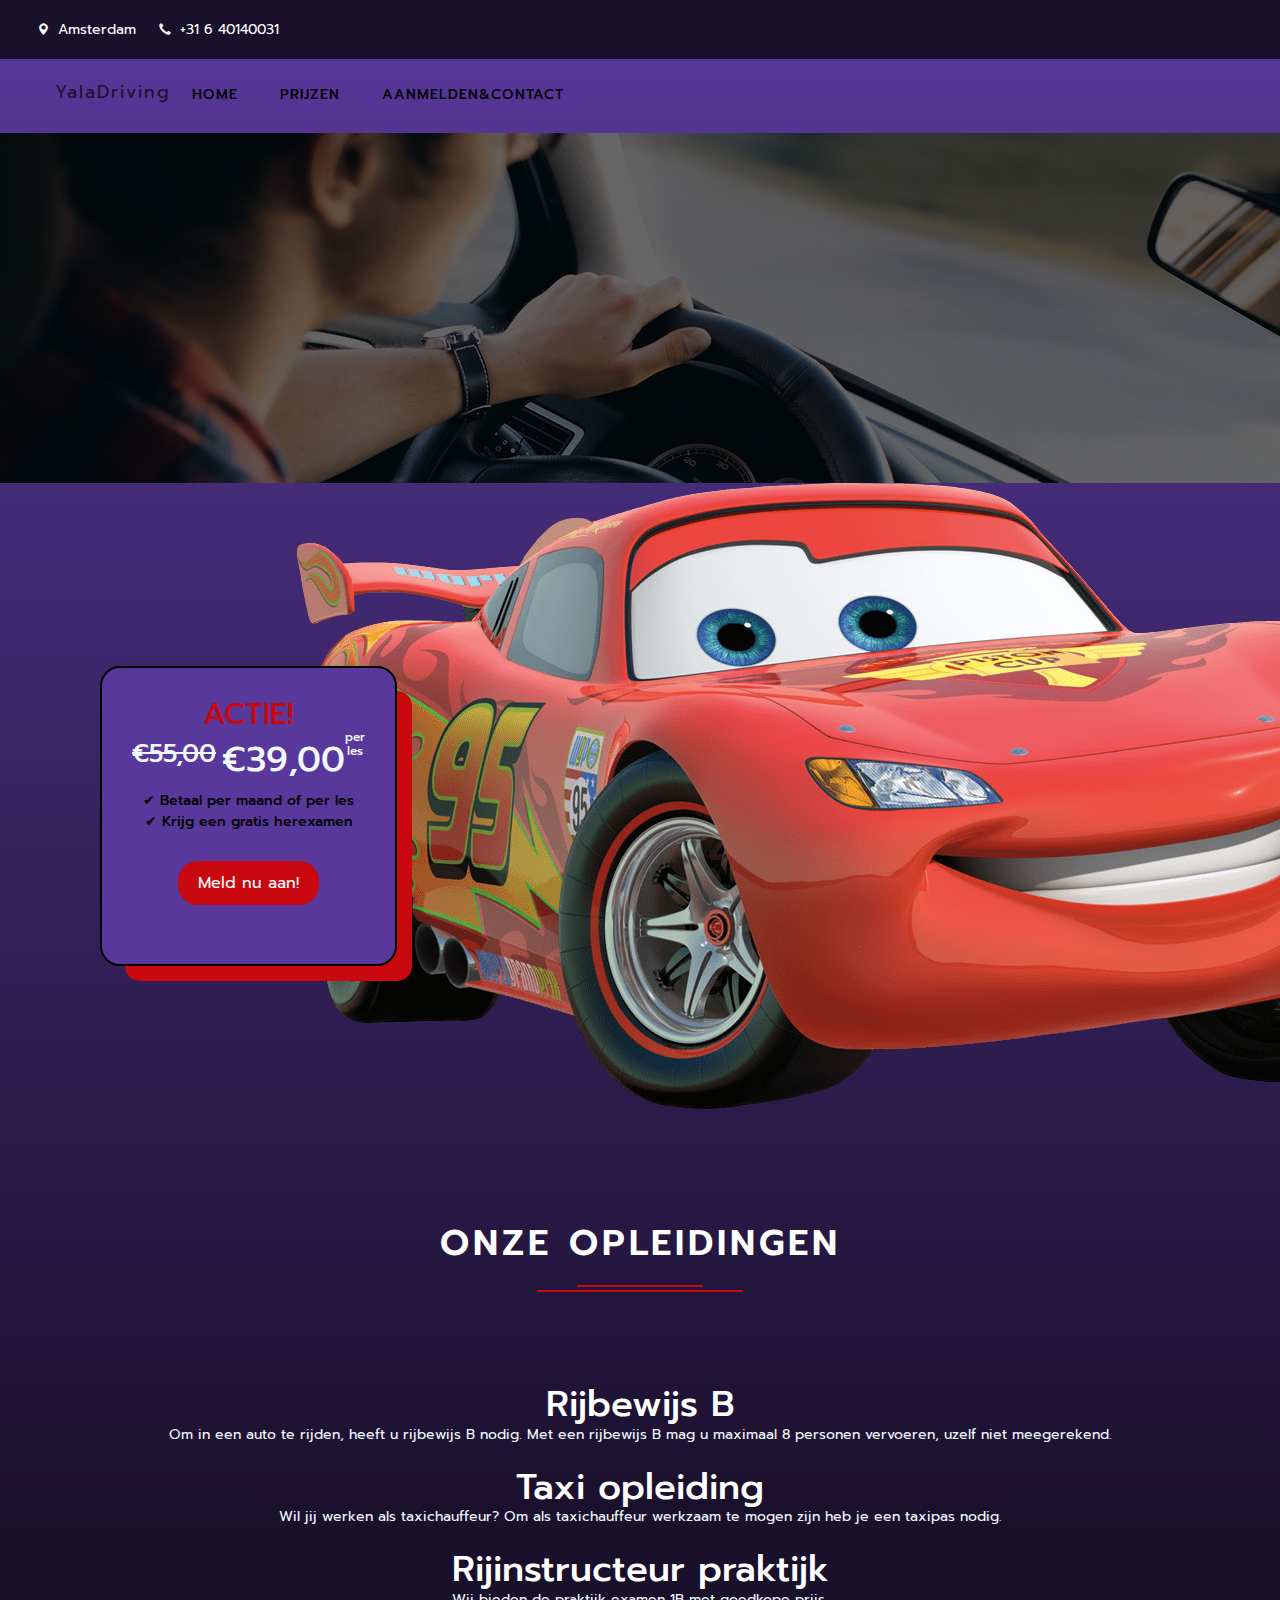
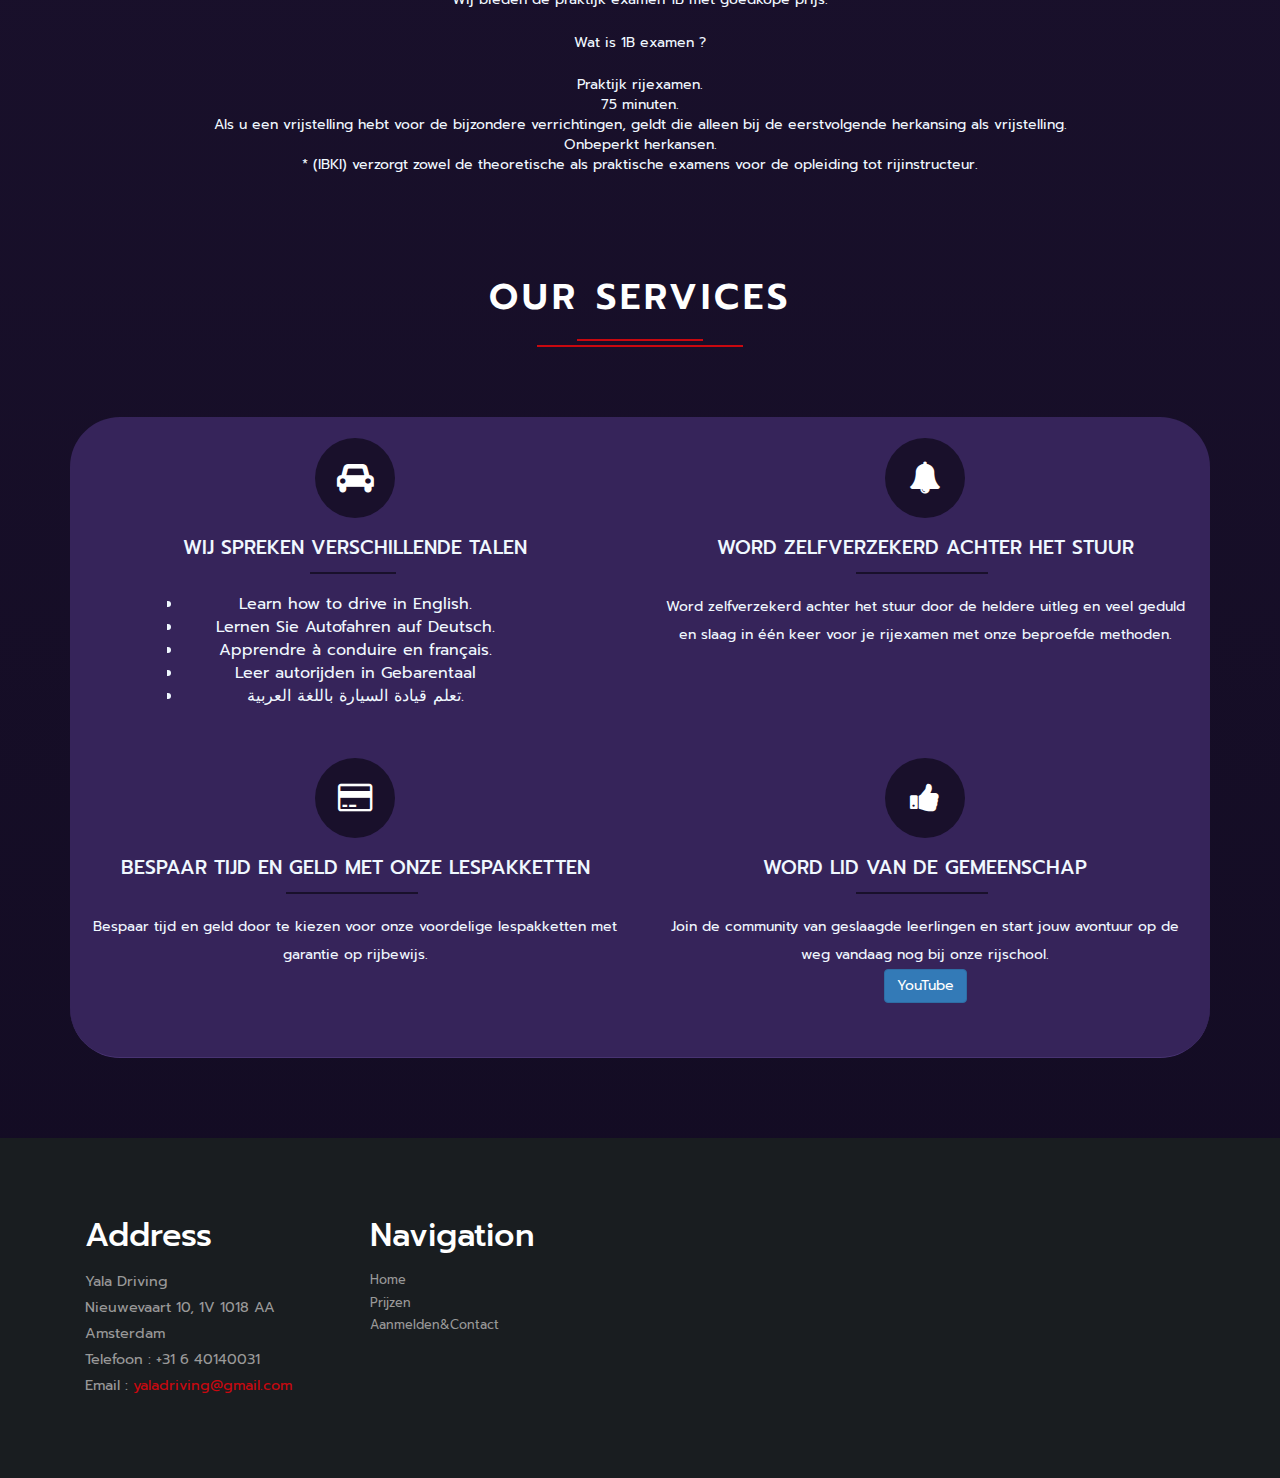
<file: index.html>
<!DOCTYPE html>
<html lang="en">
<head>
<title>Yala driving</title>
<!-- custom-theme -->
<meta name="viewport" content="width=device-width, initial-scale=1">
<meta http-equiv="Content-Type" content="text/html; charset=utf-8" /> 
<script type="application/x-javascript"> addEventListener("load", function() { setTimeout(hideURLbar, 0); }, false);
		function hideURLbar(){ window.scrollTo(0,1); } </script>
<!-- //custom-theme -->
<link href="css/bootstrap.css" rel="stylesheet" type="text/css" media="all" />
<link href="css/style.css" rel="stylesheet" type="text/css" media="all" />
<!-- js -->
<script type="text/javascript" src="js/jquery-2.1.4.min.js"></script>
<script src="js/main.js"></script>
<!-- //js -->
<!-- font-awesome-icons -->
<link href="css/font-awesome.css" rel="stylesheet"> 
<link rel="stylesheet" href="css/flexslider.css" type="text/css" media="screen" property="" />
<!-- //font-awesome-icons -->
<link href="//fonts.googleapis.com/css?family=Prompt:100,100i,200,200i,300,300i,400,400i,500,500i,600,600i,700,700i,800,800i,900,900i&amp;subset=latin-ext,thai,vietnamese" rel="stylesheet">



</head>
<body>
<!-- banner -->
	<div class="header">
		<div class="header_left">
			<ul>
				<li><span class="glyphicon glyphicon-map-marker" aria-hidden="true"></span>Amsterdam</li>
				<li><span class="glyphicon glyphicon-earphone" aria-hidden="true"></span>+31 6 40140031</li>
			</ul>
		</div>
			<div class="clearfix"></div>
		
	</div>
	<nav class="navbar navigation navbar-default ">
		<div class="container">
		  <div class="navbar-header">
			<button type="button" class="navbar-toggle collapsed" data-toggle="collapse" data-target="#navbar-collapse">
			  <span class="sr-only">Toggle navigation</span>
			  <span class="icon-bar"></span>
			  <span class="icon-bar"></span>
			  <span class="icon-bar"></span>
			</button>
			<a class="navbar-brand navbar-brand-centered" href="index.html">YalaDriving</a>
		  </div>
	  
		  <div class="collapse navbar-collapse" id="navbar-collapse" style="padding-right: 0;">
			<ul class="nav navbar-nav" style="margin-top: 10px;">
			  <li><a href="index.html" >Home</a></li>
			  <li><a href="lessons.html" >Prijzen</a></li>
			  <li><a href="mail.html" >Aanmelden&Contact</a></li>
			</ul>
		  </div>
		</div>
	  </nav>
	  
	<div class="banner"></div>
<!-- //banner -->
<!-- banner-bottom-icons -->
				
	<section class="pricing-section">
		<div class="pricing-card">
		<h2 class="card-title" style="color: #c9080f;">ACTIE!</h2>
		<div class="card-price">
			<h3 class="price-old" style="color: aliceblue;">€55,00</h3>
			&nbsp;
			<h3 style="color: aliceblue;" class="price-current">€39,00</h3>
			<h6 class="per-les" style="color: aliceblue;">per les</h6>
		</div>
		<ul class="card-benefits">
			<li>✔ Betaal per maand of per les</li>
			<li>✔ Krijg een gratis herexamen</li>
		</ul>
		<a class="card-button" href="mail.html">Meld nu aan!</a>
		</div>

		<img src="./images/car.png" alt="" class="img-responsive">
	</section>
<!-- 
		<div class="container-fluid">
			<div class="row">
			<div class="col-xs-4">
				<img src="./images/banner1.jpeg" class="img-responsive img-equal-size home-img" alt="">
			</div> 
			<div class="col-xs-4">
				<img src="./images/banner2.jpeg" class="img-responsive img-equal-size home-img" alt="">
			</div>
			<div class="col-xs-4">
				<img src="./images/banner3.jpeg" class="img-responsive img-equal-size home-img" alt="">
			</div>
			</div>
		</div> -->
		<br>
		<br>
		<br>
		<br>
		<br>
		<div class="container">
			<div class="w3l-heading">
				<h2 class="w3ls_head">Onze Opleidingen</h2>
			</div>
			<br><div class="row">
				<div class="col-md-12">
					<h1 class="text-center">Rijbewijs B</h1>
					<p class="text-center" style="color: aliceblue;">Om in een auto te rijden, heeft u rijbewijs B nodig. Met een rijbewijs B mag u maximaal 8 personen vervoeren, uzelf niet meegerekend.
					</p>
				</div>
			</div>
		</div><br>
		<div class="row">
			<div class="col-md-12">
				<h1 class="text-center">Taxi opleiding</h1>
				<p class="text-center" style="color: aliceblue;">Wil jij werken als taxichauffeur?
					Om als taxichauffeur werkzaam te mogen zijn heb je een taxipas nodig.
				</p>
			</div>
		</div><br>
		<div class="row">
			<div class="col-md-12">
				<h1 class="text-center">Rijinstructeur praktijk</h1>
				<p class="text-center" style="color: aliceblue;">Wij bieden de praktijk examen 1B met goedkope prijs.
				</p>
				<br>
				<p class="text-center" style="color: aliceblue;">Wat is 1B examen ?</p><br>
				<ul class="text-center" style="color: aliceblue;">
					<li>Praktijk rijexamen.</li>
					<li>75 minuten.</li>
					<li>Als u een vrijstelling hebt voor de bijzondere verrichtingen, geldt die alleen bij de eerstvolgende herkansing als vrijstelling.</li>
					<li>Onbeperkt herkansen.</li>
				</ul>
				<p class="text-center" style="color: aliceblue;">*	(IBKI) verzorgt zowel de theoretische als praktische examens voor de opleiding tot rijinstructeur.</p><br>
	
			</div>
		</div>

	<div class="banner-bottom-icons">
		<div class="container">
			<div class="w3l-heading">
				<h2 class="w3ls_head">Our Services </h2>
			</div>
		<div class="col-md-8 w3_banner_bottom_icons_right services">
			<div class="col-xs-6 w3_banner_bottom_icons1">
				<div class="w3_banner_bottom_icons1_effect">
					<i class="fa-car"></i>
					<h3 style="color: aliceblue;">Wij spreken verschillende talen</h3>
						<li style="color: aliceblue;">Learn how to drive in English.</li>
						<li style="color: aliceblue;">Lernen Sie Autofahren auf Deutsch.</li>
						<li style="color: aliceblue;">Apprendre à conduire en français.</li>
						<li style="color: aliceblue;">Leer autorijden in Gebarentaal</li>
						<li style="color: aliceblue;">تعلم قيادة السيارة باللغة العربية.</li>
					</div>
			</div>
			<div class="col-xs-6 w3_banner_bottom_icons1">
				<div class="w3_banner_bottom_icons1_effect">
					<i class="fa-bell"></i>
					<h3 style="color: aliceblue;">Word zelfverzekerd achter het stuur</h3>
					<p style="color: aliceblue;">Word zelfverzekerd achter het stuur door de heldere uitleg en veel geduld en slaag in één keer voor je rijexamen met onze beproefde methoden.</p>
				</div>
			</div>
			<div class="col-xs-6 w3_banner_bottom_icons1">
				<div class="w3_banner_bottom_icons1_effect">
					<i class="fa-credit-card"></i>
					<h3 style="color: aliceblue;">Bespaar tijd en geld met onze lespakketten</h3>
					<p style="color: aliceblue;">Bespaar tijd en geld door te kiezen voor onze voordelige lespakketten met garantie op rijbewijs.</p>
				</div>
			</div>
			<div class="col-xs-6 w3_banner_bottom_icons1">
				<div class="w3_banner_bottom_icons1_effect">
					<i class="fa-thumbs-up"></i>
					<h3 style="color: aliceblue;">Word lid van de gemeenschap</h3>
					<p style="color: aliceblue;">Join de community van geslaagde leerlingen en start jouw avontuur op de weg vandaag nog bij onze rijschool.</p>
					<a class="btn btn-primary" href="https://www.youtube.com/@yaladriving">YouTube</a>
				</div>
			</div>
			<div class="clearfix"> </div>
		</div>
		<div class="clearfix"> </div>
		</div>
	</div>
<!-- //banner-bottom-icons -->

	<!-- footer -->
	<div class="w3-agile-footer">
		<div class="container">
			<div class="footer-grids">
				<div class="col-md-3 footer-grid">
					<div class="footer-grid-heading">
						<h4>Address</h4>
					</div>
					<div class="footer-grid-info">
						<p>Yala Driving
							<span>Nieuwevaart 10, 1V
							1018 AA
							Amsterdam</span>
						</p>
						<p class="phone">Telefoon : +31 6 40140031
							<span>Email : <a href="mailto:yaladriving@gmail.com">yaladriving@gmail.com</a></span>
						</p>
					</div>
				</div>
				<div class="col-md-3 footer-grid">
					<div class="footer-grid-heading">
						<h4>Navigation</h4>
					</div>
					<div class="footer-grid-info">
						<ul>
							<li><a href="index.html">Home</a></li>
							<li><a href="lessons.html">Prijzen</a></li>
							<li><a href="mail.html">Aanmelden&Contact</a></li>
						</ul>
					</div>
				</div>
		</div>
	</div>
	<!-- //footer -->

<!-- start-smooth-scrolling -->
<script type="text/javascript" src="js/move-top.js"></script>
<script type="text/javascript" src="js/easing.js"></script>
<script type="text/javascript">
	jQuery(document).ready(function($) {
		$(".scroll").click(function(event){		
			event.preventDefault();
			$('html,body').animate({scrollTop:$(this.hash).offset().top},1000);
		});
	});
</script>
<!-- start-smooth-scrolling -->
<!-- for bootstrap working -->
	<script src="js/bootstrap.js"></script>
<!-- //for bootstrap working -->
<!-- here stars scrolling icon -->
	<script type="text/javascript">
		$(document).ready(function() {
								
			$().UItoTop({ easingType: 'easeOutQuart' });
								
			});
	</script>
<!-- //here ends scrolling icon -->
</body>
</html>
</file>
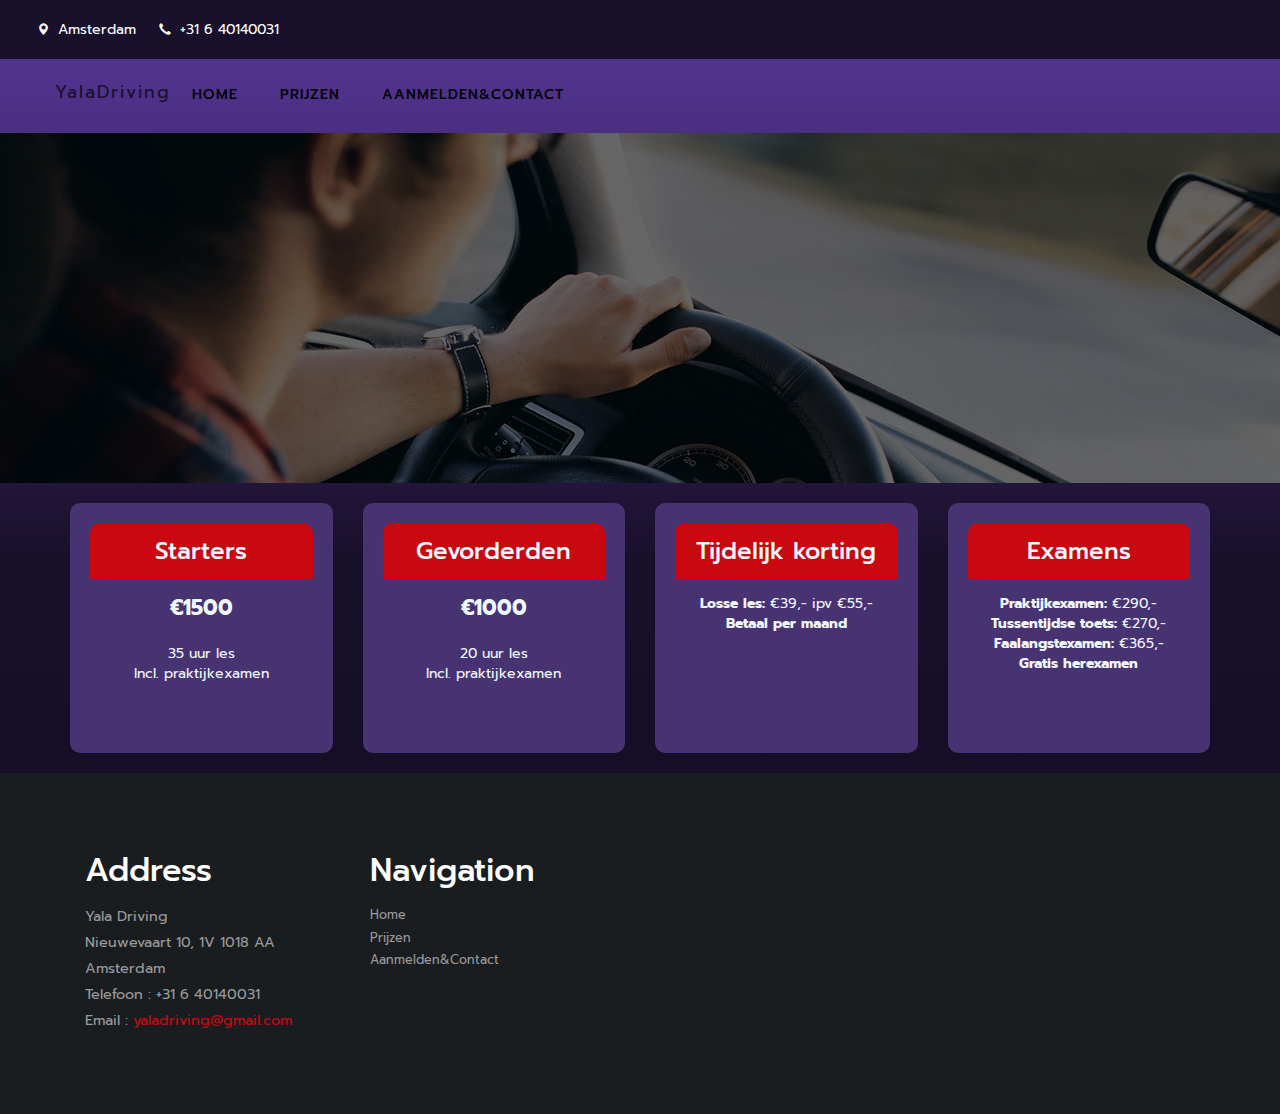
<file: lessons.html>
<!DOCTYPE html>
<html lang="en">
<head>
<title>Yala driving</title>
<!-- custom-theme -->
<meta name="viewport" content="width=device-width, initial-scale=1">
<meta http-equiv="Content-Type" content="text/html; charset=utf-8" /> 
<script type="application/x-javascript"> addEventListener("load", function() { setTimeout(hideURLbar, 0); }, false);
		function hideURLbar(){ window.scrollTo(0,1); } </script>
<!-- //custom-theme -->
<link href="css/bootstrap.css" rel="stylesheet" type="text/css" media="all" />
<link href="css/style.css" rel="stylesheet" type="text/css" media="all" />
<!-- js -->
<script type="text/javascript" src="js/jquery-2.1.4.min.js"></script>
<script src="js/main.js"></script>
<!-- //js -->
<!-- font-awesome-icons -->
<link href="css/font-awesome.css" rel="stylesheet"> 
<link rel="stylesheet" href="css/flexslider.css" type="text/css" media="screen" property="" />
<!-- //font-awesome-icons -->
<link href="//fonts.googleapis.com/css?family=Prompt:100,100i,200,200i,300,300i,400,400i,500,500i,600,600i,700,700i,800,800i,900,900i&amp;subset=latin-ext,thai,vietnamese" rel="stylesheet">



</head>
<body>
<!-- banner -->
	<div class="header">
		<div class="header_left">
			<ul>
				<li><span class="glyphicon glyphicon-map-marker" aria-hidden="true"></span>Amsterdam</li>
				<li><span class="glyphicon glyphicon-earphone" aria-hidden="true"></span>+31 6 40140031</li>
			</ul>
		</div>
			<div class="clearfix"></div>
		
	</div>
	<nav class="navbar navigation navbar-default ">
		<div class="container">
		  <div class="navbar-header">
			<button type="button" class="navbar-toggle collapsed" data-toggle="collapse" data-target="#navbar-collapse">
			  <span class="sr-only">Toggle navigation</span>
			  <span class="icon-bar"></span>
			  <span class="icon-bar"></span>
			  <span class="icon-bar"></span>
			</button>
			<a class="navbar-brand navbar-brand-centered" href="index.html">YalaDriving</a>
		  </div>
	  
		  <div class="collapse navbar-collapse" id="navbar-collapse" style="padding-right: 0;">
			<ul class="nav navbar-nav" style="margin-top: 10px;">
			  <li><a href="index.html" >Home</a></li>
			  <li><a href="lessons.html" >Prijzen</a></li>
			  <li><a href="mail.html" >Aanmelden&Contact</a></li>
			</ul>
		  </div>
		</div>
	  </nav>
	  
	<div class="banner"></div>
<!-- //banner -->	
<!-- services -->
<div class="container">
	<div class="row prijzen">
	  <div class="col-md-3">
		<div class="panel panel-default text-center" style="border-radius: 10px; padding: 20px; height: 250px;  background-color: #483372; border: black;">
		  <div class="panel-heading" style="background-color: #c9080f; color: #483372; border-radius: 10px 10px 0 0; padding: 15px; border: black;" >
			<h3 style="color: aliceblue;">Starters</h3>
		  </div>
		  <div class="panel-body" style="padding: 15px;">
			<p class="lead" style="color: aliceblue;"><strong>€1500</strong></p>
			<p style="color: aliceblue;">35 uur les</p>
			<p style="color: aliceblue;">Incl. praktijkexamen</p>
		  </div>
		</div>
	  </div>
	  <div class="col-md-3">
		<div class="panel panel-default text-center" style="border-radius: 10px; padding: 20px; height: 250px;  background-color: #483372; border: black;">
		  <div class="panel-heading" style="background-color: #c9080f; color: #483372; border-radius: 10px 10px 0 0; padding: 15px; border: black;">
			<h3 style="color: aliceblue;">Gevorderden</h3>
		  </div>
		  <div class="panel-body" style="padding: 15px;">
			<p class="lead" style="color: aliceblue;"><strong>€1000</strong></p>
			<p style="color: aliceblue;">20 uur les</p>
			<p style="color: aliceblue;">Incl. praktijkexamen</p>
		  </div>
		</div>
	  </div>
	  <div class="col-md-3">
		<div class="panel panel-default text-center" style="border-radius: 10px; padding: 20px; height: 250px; background-color: #483372; border: black;">
		  <div class="panel-heading" style="background-color: #c9080f; color: #483372; border-radius: 10px 10px 0 0; padding: 15px; border: black;">
			<h3 style="color: aliceblue;">Tijdelijk korting</h3>
		  </div>
		  <div class="panel-body" style="padding: 15px;">
			<p style="color: aliceblue;"><strong>Losse les:</strong> €39,- ipv €55,-</p>
			
			<p style="color: aliceblue;"><strong>Betaal per maand</strong></p>
		  </div>
		</div>
	  </div>
	  <div class="col-md-3">
		<div class="panel panel-default text-center" style="border-radius: 10px; padding: 20px; height: 250px;  background-color: #483372; border: black;">
		  <div class="panel-heading" style="background-color: #c9080f; color: #483372; border-radius: 10px 10px 0 0; padding: 15px; border: black;">
			<h3 style="color: aliceblue;">Examens</h3>
		  </div>
		  <div class="panel-body" style="padding: 15px;">
			<ul class="list-unstyled" style="margin-left: 0;">
				<li style="color: aliceblue;"><strong>Praktijkexamen:</strong> €290,-</li>
				<li style="color: aliceblue;"><strong>Tussentijdse toets:</strong> €270,-</li>
				<li style="color: aliceblue;"><strong>Faalangstexamen:</strong> €365,-</li>
			  </ul>
			  <p style="color: aliceblue;"><strong>Gratis herexamen</strong></p>
		  </div>
		</div>
	  </div>
	</div>
  </div>
  
<!-- //services -->	

	<!-- footer -->
	<div class="w3-agile-footer">
		<div class="container">
			<div class="footer-grids">
				<div class="col-md-3 footer-grid">
					<div class="footer-grid-heading">
						<h4>Address</h4>
					</div>
					<div class="footer-grid-info">
						<p>Yala Driving
							<span>Nieuwevaart 10, 1V
							1018 AA
							Amsterdam</span>
						</p>
						<p class="phone">Telefoon : +31 6 40140031
							<span>Email : <a href="mailto:yaladriving@gmail.com">yaladriving@gmail.com</a></span>
						</p>
					</div>
				</div>
				<div class="col-md-3 footer-grid">
					<div class="footer-grid-heading">
						<h4>Navigation</h4>
					</div>
					<div class="footer-grid-info">
						<ul>
							<li><a href="index.html">Home</a></li>
							<li><a href="lessons.html">Prijzen</a></li>
							<li><a href="mail.html">Aanmelden&Contact</a></li>
						</ul>
					</div>
				</div>
		</div>
	</div>
	<!-- //footer -->

<!-- start-smooth-scrolling -->
<script type="text/javascript" src="js/move-top.js"></script>
<script type="text/javascript" src="js/easing.js"></script>
<script type="text/javascript">
	jQuery(document).ready(function($) {
		$(".scroll").click(function(event){		
			event.preventDefault();
			$('html,body').animate({scrollTop:$(this.hash).offset().top},1000);
		});
	});
</script>
<!-- start-smooth-scrolling -->
<!-- for bootstrap working -->
	<script src="js/bootstrap.js"></script>
<!-- //for bootstrap working -->
<!-- here stars scrolling icon -->
	<script type="text/javascript">
		$(document).ready(function() {
								
			$().UItoTop({ easingType: 'easeOutQuart' });
								
			});
	</script>
<!-- //here ends scrolling icon -->
</body>
</html>
</file>
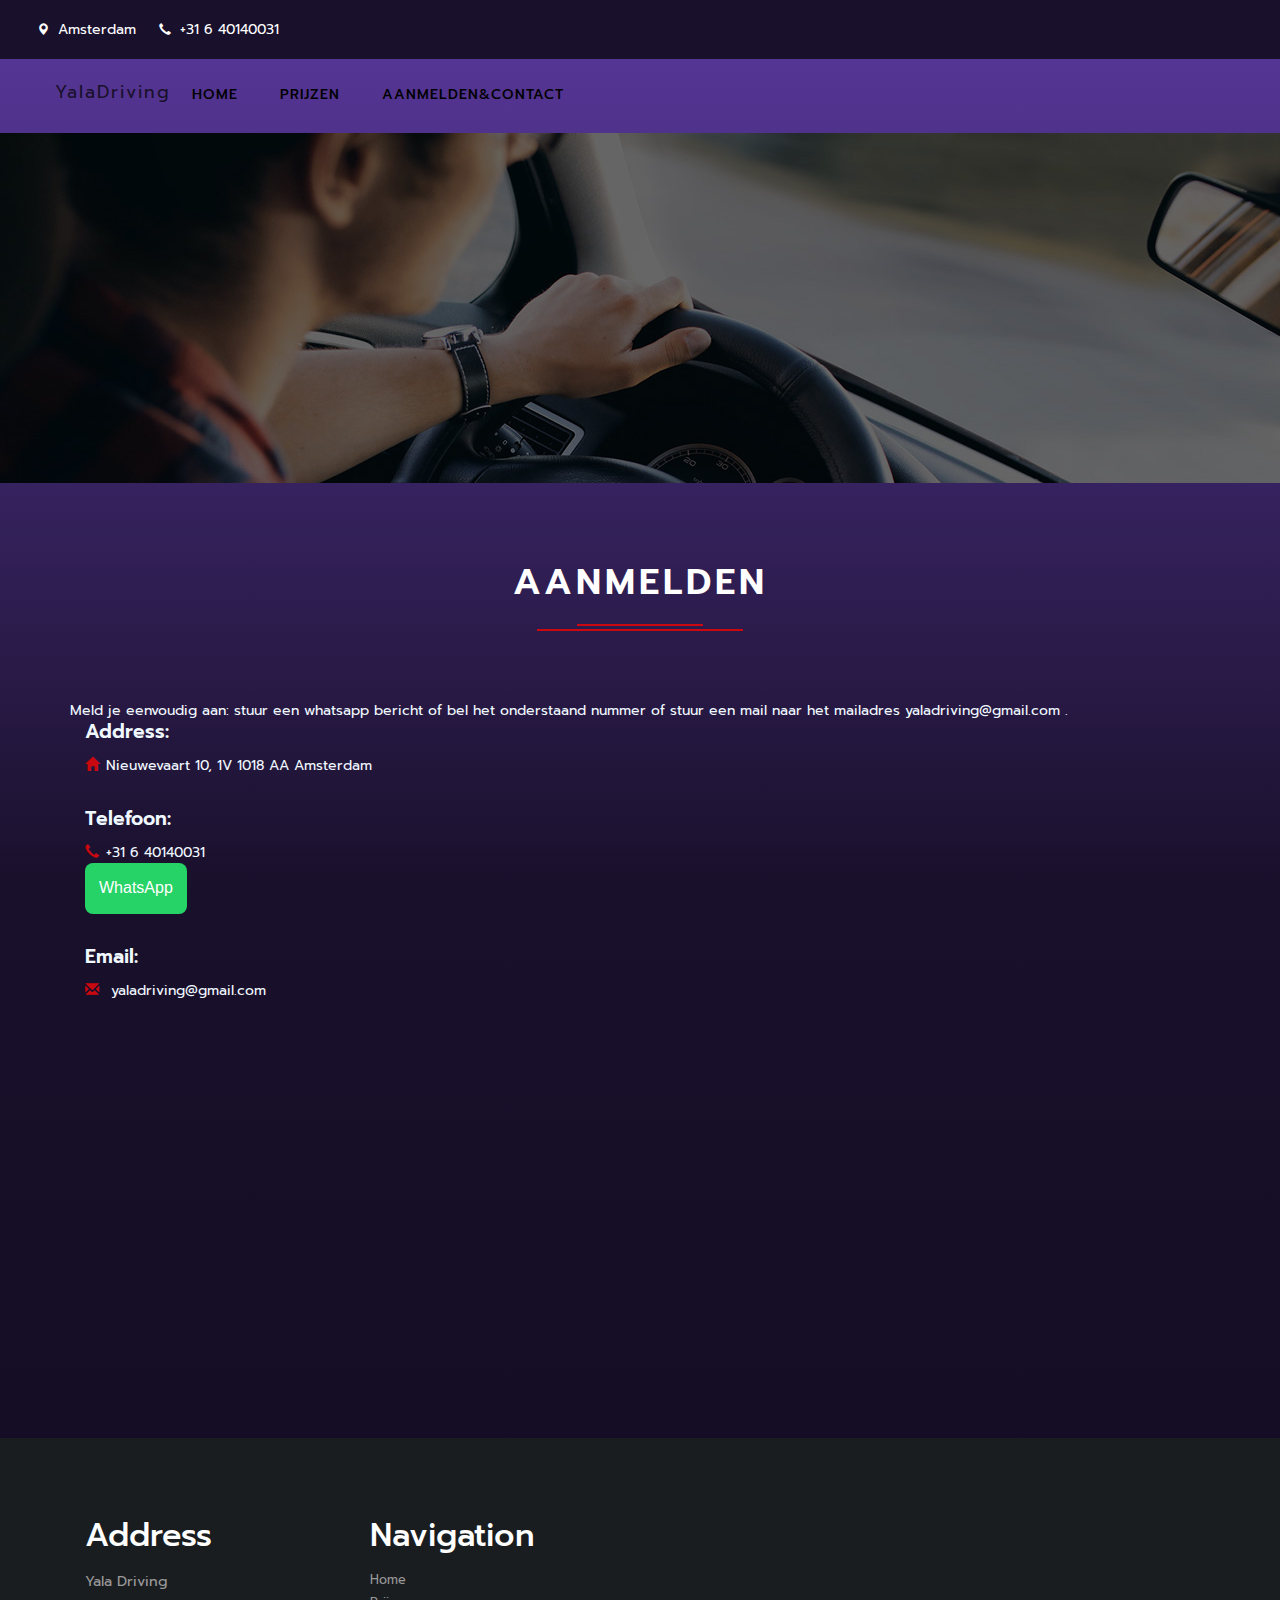
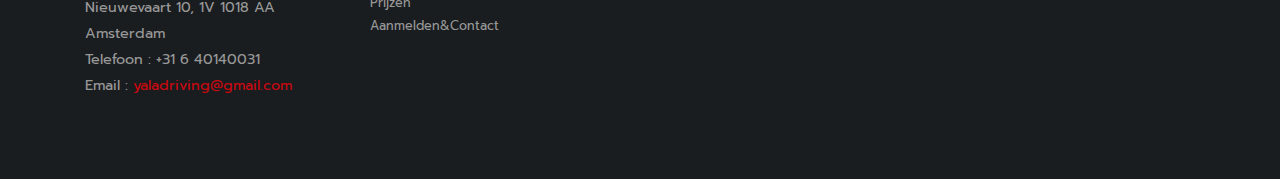
<file: mail.html>
<!DOCTYPE html>
<html lang="en">
<head>
<title>Yala driving</title>
<!-- custom-theme -->
<meta name="viewport" content="width=device-width, initial-scale=1">
<meta http-equiv="Content-Type" content="text/html; charset=utf-8" /> 
<script type="application/x-javascript"> addEventListener("load", function() { setTimeout(hideURLbar, 0); }, false);
		function hideURLbar(){ window.scrollTo(0,1); } </script>
<!-- //custom-theme -->
<link href="css/bootstrap.css" rel="stylesheet" type="text/css" media="all" />
<link href="css/style.css" rel="stylesheet" type="text/css" media="all" />
<!-- js -->
<script type="text/javascript" src="js/jquery-2.1.4.min.js"></script>
<script src="js/main.js"></script>
<!-- //js -->
<!-- font-awesome-icons -->
<link href="css/font-awesome.css" rel="stylesheet"> 
<link rel="stylesheet" href="css/flexslider.css" type="text/css" media="screen" property="" />
<!-- //font-awesome-icons -->
<link href="//fonts.googleapis.com/css?family=Prompt:100,100i,200,200i,300,300i,400,400i,500,500i,600,600i,700,700i,800,800i,900,900i&amp;subset=latin-ext,thai,vietnamese" rel="stylesheet">



</head>
<body>
<!-- banner -->
	<div class="header">
		<div class="header_left">
			<ul>
				<li><span class="glyphicon glyphicon-map-marker" aria-hidden="true"></span>Amsterdam</li>
				<li><span class="glyphicon glyphicon-earphone" aria-hidden="true"></span>+31 6 40140031</li>
			</ul>
		</div>
			<div class="clearfix"></div>
		
	</div>
	<nav class="navbar navigation navbar-default ">
		<div class="container">
		  <div class="navbar-header">
			<button type="button" class="navbar-toggle collapsed" data-toggle="collapse" data-target="#navbar-collapse">
			  <span class="sr-only">Toggle navigation</span>
			  <span class="icon-bar"></span>
			  <span class="icon-bar"></span>
			  <span class="icon-bar"></span>
			</button>
			<a class="navbar-brand navbar-brand-centered" href="index.html">YalaDriving</a>
		  </div>
	  
		  <div class="collapse navbar-collapse" id="navbar-collapse" style="padding-right: 0;">
			<ul class="nav navbar-nav" style="margin-top: 10px;">
			  <li><a href="index.html" >Home</a></li>
			  <li><a href="lessons.html" >Prijzen</a></li>
			  <li><a href="mail.html" >Aanmelden&Contact</a></li>
			</ul>
		  </div>
		</div>
	  </nav>
	  
	<div class="banner"></div>
<!-- //banner -->	
<!-- contact -->		
	<div class="contact"> 
		<div class="container">
			<div class="w3l-heading">
				<h2 class="w3ls_head">Aanmelden</h2>
				<p class="text-muted" style="color: aliceblue;">Meld je eenvoudig aan: stuur een whatsapp bericht of bel het onderstaand nummer of stuur een mail naar het mailadres yaladriving@gmail.com .</p>

			</div>
			<div class="contact-agileinfo">
				<!-- <div class="col-md-7 contact-right"> 
					<form action="POST" data-netlify="true">  
						<input type="text" name="Name" placeholder="Naam" required="" style="background-color: aliceblue; border-top-left-radius: 10px; border-top-right-radius: 10px;">
						<input type="text" name="Email" placeholder="Email" required="" style="background-color: aliceblue; ">
						<input type="text" name="Phone no" placeholder="Telefoonnummer" required=""  style="background-color: aliceblue;  border-bottom-left-radius: 10px; border-bottom-right-radius: 10px;">
						<input type="submit" value="Verzenden" > 
					</form>
				</div> -->
				<div class="col-md-5 contact-left">
					<div class="address">
						<h5 style="color: aliceblue;">Address:</h5>
						<p style="color: aliceblue;"><i class="glyphicon glyphicon-home"></i>Nieuwevaart 10, 1V
							1018 AA
							Amsterdam</p>
					</div>
					<div class="address address-mdl">
						<h5 style="color: aliceblue;">Telefoon:</h5>
						<p style="color: aliceblue;"><i class="glyphicon glyphicon-earphone"></i>+31 6 40140031</p>
						<a href="https://api.whatsapp.com/send?phone=31640140031" style="display: inline-block; padding:14px; border-radius: 8px; background-color: #25D366; color: #fff; text-decoration: none; font-family: sans-serif; font-size: 16px;">WhatsApp</a>
					</div>
					<div class="address">
						<h5 style="color: aliceblue;">Email:</h5>
						<p><i class="glyphicon glyphicon-envelope"></i> <a style="color: aliceblue;" href="mailto:yaladriving@gmail.com">yaladriving@gmail.com</a></p>
					</div>
				</div>
				<div class="clearfix"></div>
			</div>
		</div> 
	</div>
	<div class="agileits-w3layouts-map">
		<iframe src="https://www.google.com/maps/embed/v1/place?key=AIzaSyDNBlRWUBQzxefZutPx1nbtDSxlAVmMPk4&q=amsterdam" allowfullscreen></iframe>
	</div>
	<!-- //contact -->	

	<!-- footer -->
	<div class="w3-agile-footer">
		<div class="container">
			<div class="footer-grids">
				<div class="col-md-3 footer-grid">
					<div class="footer-grid-heading">
						<h4>Address</h4>
					</div>
					<div class="footer-grid-info">
						<p>Yala Driving
							<span>Nieuwevaart 10, 1V
							1018 AA
							Amsterdam</span>
						</p>
						<p class="phone">Telefoon : +31 6 40140031
							<span>Email : <a href="mailto:yaladriving@gmail.com">yaladriving@gmail.com</a></span>
						</p>
					</div>
				</div>
				<div class="col-md-3 footer-grid">
					<div class="footer-grid-heading">
						<h4>Navigation</h4>
					</div>
					<div class="footer-grid-info">
						<ul>
							<li><a href="index.html">Home</a></li>
							<li><a href="lessons.html">Prijzen</a></li>
							<li><a href="mail.html">Aanmelden&Contact</a></li>
						</ul>
					</div>
				</div>
		</div>
	</div>
	<!-- //footer -->

<!-- start-smooth-scrolling -->
<script type="text/javascript" src="js/move-top.js"></script>
<script type="text/javascript" src="js/easing.js"></script>
<script type="text/javascript">
	jQuery(document).ready(function($) {
		$(".scroll").click(function(event){		
			event.preventDefault();
			$('html,body').animate({scrollTop:$(this.hash).offset().top},1000);
		});
	});
</script>
<!-- start-smooth-scrolling -->
<!-- for bootstrap working -->
	<script src="js/bootstrap.js"></script>
<!-- //for bootstrap working -->
<!-- here stars scrolling icon -->
	<script type="text/javascript">
		$(document).ready(function() {
								
			$().UItoTop({ easingType: 'easeOutQuart' });
								
			});
	</script>
<!-- //here ends scrolling icon -->
</body>
</html>
</file>
<file: css/style.css>
/*--
Author: W3layouts
Author URL: http://w3layouts.com
License: Creative Commons Attribution 3.0 Unported
License URL: http://creativecommons.org/licenses/by/3.0/
--*/
body::-webkit-scrollbar{
    display: none;
}
html, body{
    font-size: 100%;
	font-family: 'Prompt', sans-serif;
    background-image: linear-gradient(180deg, #59389c, #19102b, #120b22 );
	margin: 0;
    overflow-x: hidden;
}
p,ul li,ol li{
	margin:0;
	font-size:14px;
}
h1,h2,h3,h4,h5,h6{
    color: white;
	font-family: 'Prompt', sans-serif;
	margin:0;
}
ul,label{
	margin:0;
	padding:0;
}
body a:hover{
	text-decoration:none;
}
input[type="submit"],input[type="reset"],a,.w3_agileits_services1_grid1{
	-webkit-transition: 0.5s ease-in;
    -moz-transition: 0.5s ease-in;
    -ms-transition: 0.5s ease-in;
    -o-transition: 0.5s ease-in;
    transition:0.5s ease-in;
}
/*-- banner --*/
.header {
    background: #19102b;
    padding: 0.5em 2em;
	position:relative;
}
.header_left {
    float: left;
    margin: 10px 0;
}
.header_right{
	float:right;
}
.header_left ul li {
    color: #fff;
    list-style-type: none;
    font-size: 14px;
    display: inline-block;
    padding: 0px 12px 0px 0;
}
.header_left ul li:nth-child(4) {
}
.header_left ul li span {
    top: 1px;
    font-size: 12px;
    margin-right: 4px;
    padding: 4px 5px;
    border-radius: 3px;
	 color: #fff;
}
.header_left ul li a {
    color: #fff;
    text-decoration: none;
}
.header_left ul li a:hover{
	color: #FF9800;
}
/*-- social-icons --*/
.agileinfo-social-grids{
    float: right;
    margin:0em 0 0 0;
}
.agileinfo-social-grids ul{
	padding:0;
	margin:0;
}
.agileinfo-social-grids ul li{
    display: inline-block;
}
.agileinfo-social-grids ul li a {
    color: #333;
    text-align: center;
    font-size: 17px;
}
.agileinfo-social-grids ul li a i.fa.fa-facebook,.agileinfo-social-grids ul li a i.fa.fa-twitter,.agileinfo-social-grids ul li a i.fa.fa-rss{
    color: #19102b;
    transition: 0.5s all;
    -webkit-transition: 0.5s all;
    -moz-transition: 0.5s all;
    -o-transition: 0.5s all;
    -ms-transition: 0.5s all;
}
.agileinfo-social-grids ul li a i.fa.fa-facebook:hover {
    color: #3b5998;
}
.agileinfo-social-grids ul li a i.fa.fa-twitter{
	margin:0 1em;
}
.agileinfo-social-grids ul li a i.fa.fa-twitter:hover{
	color: #55acee;
}
.agileinfo-social-grids ul li a i.fa.fa-rss{
	margin:0 1em 0 0;
}
.agileinfo-social-grids ul li a i.fa.fa-rss:hover{
	color: #f26522;
}
.agileinfo-social-grids ul li:nth-child(2){
	margin:.5em 0;
}
/*-- //social-icons --*/
/*--search--*/
.cd-main-header {
  /* Force Hardware Acceleration in WebKit */
  -webkit-transform: translateZ(0);
  -moz-transform: translateZ(0);
  -ms-transform: translateZ(0);
  -o-transform: translateZ(0);
  transform: translateZ(0);
}
.cd-main-header {
    -webkit-transition: -webkit-transform 0.3s;
    -moz-transition: -moz-transform 0.3s;
    transition: transform 0.3s;
}
.cd-main-content.nav-is-visible, .cd-main-header.nav-is-visible {
	-webkit-transform: translateX(-260px);
	-moz-transform: translateX(-260px);
	-ms-transform: translateX(-260px);
	-o-transform: translateX(-260px);
	transform: translateX(-260px);
}
.nav-on-left .cd-main-content.nav-is-visible, .nav-on-left .cd-main-header.nav-is-visible {
	-webkit-transform: translateX(260px);
	-moz-transform: translateX(260px);
	-ms-transform: translateX(260px);
	-o-transform: translateX(260px);
	transform: translateX(260px);
}
.cd-header-buttons {
    position: absolute;
    display: inline-block;
    top: 0px;
    right: 0%;
}
.cd-header-buttons li {
	display: inline-block;
}
.cd-search-trigger, .cd-nav-trigger {
	position: relative;
	display: block;
	width: 44px;
	height: 44px;
	overflow: hidden;
	white-space: nowrap;
	color: transparent;
	z-index: 3;
}
.cd-search-trigger::before, .cd-search-trigger::after {
	/* search icon */
	content: '';
	position: absolute;
	-webkit-transition: opacity 0.3s;
	-moz-transition: opacity 0.3s;
	transition: opacity 0.3s;
	/* Force Hardware Acceleration in WebKit */
	-webkit-transform: translateZ(0);
	-moz-transform: translateZ(0);
	-ms-transform: translateZ(0);
	-o-transform: translateZ(0);
	transform: translateZ(0);
	-webkit-backface-visibility: hidden;
	backface-visibility: hidden;
}
.cd-search-trigger::before {
	/* lens */
	top: 11px;
	left: 11px;
	width: 18px;
	height: 18px;
	-webkit-border-radius: 50%;
	-moz-border-radius: 50%;
	border-radius: 50%;
	border: 3px solid #fff;
}
.cd-search-trigger::after {
	/* handle */
	height: 3px;
	width: 8px;
	background: #fff;
	bottom: 14px;
	right: 11px;
	-webkit-transform: rotate(45deg);
	-moz-transform: rotate(45deg);
	-ms-transform: rotate(45deg);
	-o-transform: rotate(45deg);
	transform: rotate(45deg);
}
.cd-search-trigger span {
	/* container for the X icon */
	position: absolute;
	height: 100%;
	width: 100%;
	top: 0;
	left: 0;
}
.cd-search-trigger span::before, .cd-search-trigger span::after {
	/* close icon */
	content: '';
	position: absolute;
	display: inline-block;
	height: 3px;
	width: 22px;
	top: 50%;
	margin-top: -2px;
	left: 50%;
	margin-left: -11px;
	background: #fff;
	opacity: 0;
	/* Force Hardware Acceleration in WebKit */
	-webkit-transform: translateZ(0);
	-moz-transform: translateZ(0);
	-ms-transform: translateZ(0);
	-o-transform: translateZ(0);
	transform: translateZ(0);
	-webkit-backface-visibility: hidden;
	backface-visibility: hidden;
	-webkit-transition: opacity 0.3s, -webkit-transform 0.3s;
	-moz-transition: opacity 0.3s, -moz-transform 0.3s;
	transition: opacity 0.3s, transform 0.3s;
}
.cd-search-trigger span::before {
	-webkit-transform: rotate(45deg);
	-moz-transform: rotate(45deg);
	-ms-transform: rotate(45deg);
	-o-transform: rotate(45deg);
	transform: rotate(45deg);
}
.cd-search-trigger span::after {
	-webkit-transform: rotate(-45deg);
	-moz-transform: rotate(-45deg);
	-ms-transform: rotate(-45deg);
	-o-transform: rotate(-45deg);
	transform: rotate(-45deg);
}
.cd-search-trigger.search-is-visible::before, .cd-search-trigger.search-is-visible::after {
	/* hide search icon */
	-moz-opacity: 0;
	opacity: 0;
}
.cd-search-trigger.search-is-visible span::before, .cd-search-trigger.search-is-visible span::after {
	/* show close icon */
	-moz-opacity: 1;
	opacity: 1;
}
.cd-search-trigger.search-is-visible span::before {
	-webkit-transform: rotate(135deg);
	-moz-transform: rotate(135deg);
	-ms-transform: rotate(135deg);
	-o-transform: rotate(135deg);
	transform: rotate(135deg);
}
.cd-search-trigger.search-is-visible span::after {
	-webkit-transform: rotate(45deg);
	-moz-transform: rotate(45deg);
	-ms-transform: rotate(45deg);
	-o-transform: rotate(45deg);
	transform: rotate(45deg);
}
.cd-search {
	position: absolute;
	width: 100%;
	top: 100%;
	left: 0;
	z-index: 3;
	opacity: 0;
	visibility: hidden;
	-webkit-transition: opacity .3s 0s, visibility 0s .3s;
	-moz-transition: opacity .3s 0s, visibility 0s .3s;
	transition: opacity .3s 0s, visibility 0s .3s;
}
.cd-search input {
    border-radius: 0;
    border: none;
    background: #c9080f;
    width: 100%;
    padding: 0 5%;
	-webkit-box-shadow: inset 0 1px 0 #e2e3df, 0 3px 6px rgba(0, 0, 0, 0.05);
	-moz-box-shadow: inset 0 1px 0 #e2e3df, 0 3px 6px rgba(0, 0, 0, 0.05);
    box-shadow: inset 0 1px 0 #e2e3df, 0 3px 6px rgba(0, 0, 0, 0.05);
    -webkit-appearance: none;
    -moz-appearance: none;
    -ms-appearance: none;
    -o-appearance: none;
    font-size: 1em;
    padding: 1em 2em;
	color: #fff;
}
.cd-search input::-webkit-input-placeholder {
	color: #fff !important;
}
.cd-search input::-moz-placeholder {
	color: #fff !important;
}
.cd-search input:-moz-placeholder {
	color: #fff !important;
}
.cd-search input:-ms-input-placeholder {
	color: #fff !important;
}
.cd-search input:focus {
	outline: none;
}
.cd-search.is-visible {
	-moz-opacity: 1;
	opacity: 1;
	visibility: visible;
	-webkit-transition: opacity .3s 0s, visibility 0s 0s;
	-moz-transition: opacity .3s 0s, visibility 0s 0s;
	transition: opacity .3s 0s, visibility 0s 0s;
}
/*--//search--*/
.banner{
	background:url(../images/banner.jpg) no-repeat 0px 0px;
	background-size:cover;
	-webkit-background-size:cover;
	-moz-background-size:cover;
	-o-background-size:cover;
	-ms-background-size:cover;
	min-height:350px;
	position: relative;
}
.banner1{
	background:url(../images/banner.jpg) no-repeat 0px 0px;
	background-size:cover;
	-webkit-background-size:cover;
	-moz-background-size:cover;
	-o-background-size:cover;
	-ms-background-size:cover;
	min-height:250px;
}
/*-- nav --*/
.navbar-default {
    background: none;
    border: none;
}
.navbar {
    margin-bottom: 0;
}
.navbar-collapse {
    padding: 0;
}
.navbar-right {
    margin-right: 0;
}
.navbar-default .navbar-nav > .active > a, .navbar-default .navbar-nav > .active > a:hover, .navbar-default .navbar-nav > .active > a:focus {
    color:#ec9114;
    background:none;
}
.navbar-default .navbar-nav > li > a {
    font-weight: 500;
    letter-spacing: 1px;
}
.navbar-nav > li > a {
    margin: 0;
    padding:0 1.5em;
    text-transform: uppercase;
}
.navbar-default .navbar-nav > li > a:hover{
    color:#c9080f;
}
.navbar-default .navbar-nav > li > a:focus {
    color: #fff;
	outline:none;
}
nav.navbar.navbar-default {
    background: none;
    padding: 1em 2em;
}
.navbar-right {
    float: left !important;
    margin: 0.7em 0 0 18em;
}
.navbar-default .navbar-nav > .open > a, .navbar-default .navbar-nav > .open > a:hover, .navbar-default .navbar-nav > .open > a:focus {
    color:#000;
    background: none;
}
.navbar-default .navbar-nav > li > a {
    color: #000;
}
.navbar-default .navbar-nav  > .active.open > a:focus {
	background:transparent;
	color: #000;
}
.navbar-default .navbar-brand,.navbar-default .navbar-brand:hover, .navbar-default .navbar-brand:focus {
    color: #19102b;
}
.navbar-brand {
    height: 42px;
    padding: 0;
    font-size: 1.1em;
    line-height: 35px;
	letter-spacing: 2px;
}
.navbar-brand span{
	color: #c9080f;
}
.link-effect-2 a {
  overflow: hidden;
  font-weight: 400;
}
.link-effect-2 a span {
  position: relative;
  display: inline-block;
  -moz-transition: 0.3s;
  -o-transition: 0.3s;
  -webkit-transition: 0.3s;
  transition: 0.3s;
}
.link-effect-2 a span::before {
  color:#ec9114;
  position: absolute;
  top: 100%;
  content: attr(data-hover);
  -moz-transform: translate3d(0, 0, 0);
  -ms-transform: translate3d(0, 0, 0);
  -webkit-transform: translate3d(0, 0, 0);
  transform: translate3d(0, 0, 0);
}
.link-effect-2 a:hover span {
  -moz-transform: translateY(-100%);
  -ms-transform: translateY(-100%);
  -webkit-transform: translateY(-100%);
  transform: translateY(-100%);
}
.agile_short_dropdown {
    border-radius: 0;
    background: #ffffff;
    text-align: center;
	padding:0;
	border: none;
}
.agile_short_dropdown li a{
	text-transform:uppercase;
	color:#212121;
	font-size:13px;
	font-weight:600;
	padding: .8em 0;
}
.agile_short_dropdown > li > a:hover{
    color: #fff;
    text-decoration: none;
    background-color:#ec9114;
}
.w3_agile_phone{
	float:right;
	margin: 1.3em 0 0;
}
.w3_agile_phone p{
	color:#fff;
	font-weight:600;
}
.w3_agile_phone p i{
	padding-right:1em;
}
/*-- banner --*/
.agileits_w3layouts_banner_info{
	margin: 16em 0 0;
	position:relative;
}
.agileits_w3layouts_banner_info_pos {
    margin-top: 8em;
    text-align: center;
}
.agileits_w3layouts_banner_info_pos1 h4{
	font-size:14px;
	font-weight:bold;
	color:#fff;
}
.agileits_w3layouts_banner_info_pos ul li{
	display:inline-block;
	position:relative;
	font-size:16px;
}
.agileits_w3layouts_banner_info_pos ul li label {
    position: absolute;
    top: 10px;
    width: 60px;
    height: 2px;
    background: #c9080f;
    display: inline-block;
    margin-left: 6px;
}
/*--  
.agileits_w3layouts_banner_info_pos ul li:nth-child(2){
	margin:0 4em;
}
--*/
.agileits_w3layouts_banner_info_pos ul li{
	padding:0 6em 0 0;
}
.agileits_w3layouts_banner_info_pos ul li a{
	color:#fff;
	text-decoration:none;
}
.agileits_w3layouts_banner_info h3{
	text-align: center;
    font-size: 3em;
    color: #c9080f;
    text-transform: uppercase;
}
.agileits_w3layouts_banner_info p {
    color: #ffffff;
    text-align: center;
    line-height: 28px;
    width: 63%;
    margin: 30px auto;
    font-size: 17px;
}
/*-- banner-bottom-icons --*/
.banner-bottom-icons {
    padding: 5em 0;
}
.w3_banner_bottom_icons_left,.w3_banner_bottom_icons_right{
	padding:0;
}
.w3_banner_bottom_icons_right{
	border-bottom:1px solid #483372;
}

.w3_banner_bottom_icons1 {
    height: 320px;
    padding:0.35em;
    text-align:center;
}

@media only screen and (max-width: 600px) {
.w3_banner_bottom_icons1 {
    height: 450px;
	padding:0.35em;
	text-align:center;
    }
}


.w3_banner_bottom_icons1 i{
	font-size: 2em;
    color: #fff;
    font-family: FontAwesome;
    width: 80px;
    height: 80px;
    border-radius: 50px;
    font-style: normal;
    display: inline-block;
    background: #19102b;
	line-height: 2.5em;
}
.fa-car:before {
    content: "\f1b9";
}
.fa-bell:before {
    content: "\f0f3";
}
.fa-credit-card:before {
    content:"\f2bc";
}
.fa-thumbs-up:before {
    content:"\f164";
}
.w3_banner_bottom_icons1 h3{
	font-size:1.2em;
	color:#212121;
	text-transform:uppercase;
	margin:1em 0;
	position:relative;
	padding-bottom:.8em;
}
.w3_banner_bottom_icons1 h3:before{
	content: '';
    background: #19102b;
    width: 25%;
    height: 2px;
    position: absolute;
    left: 36.9%;
    bottom: 0%;
}
.w3_banner_bottom_icons1 p{
	color:#999;
	line-height:2em;
}
.w3_banner_bottom_icons1_effect{
    position: relative;
    overflow: hidden;
    display: inline-block;
    -moz-transition: ease-out 0.3s;
    -o-transition: ease-out 0.3s;
    -webkit-transition: ease-out 0.3s;
    transition: ease-out 0.3s;
	padding:1em;
}

.w3_banner_bottom_icons1:hover .w3_banner_bottom_icons1_effect::before {
    opacity: 1;
    right: 5px;
    top: 5px;
}
.w3_banner_bottom_icons1:hover .w3_banner_bottom_icons1_effect::after {
    opacity: 1;
    left: 5px;
    bottom: 5px;
}
.w3_banner_bottom_icons1:hover{
    border-radius: 50px;
	background:#483372;
}
.w3_agile_banner_bottom{
	position:relative;
}
.w3_agile_banner_bottom figure,.w3ls_featured_services_grid figure {
	margin: 0;
	padding: 0;
	background: #fff;
	overflow: hidden;
}
/* Circle */
.hover15 figure {
	position: relative;
}
.hover15 figure::before {
	position: absolute;
	top: 50%;
	left: 50%;
	z-index: 2;
	display: block;
	content: '';
	width: 0;
	height: 0;
	background: rgba(255,255,255,.2);
	border-radius: 100%;
	-webkit-transform: translate(-50%, -50%);
	transform: translate(-50%, -50%);
	opacity: 0;
}
.hover15 figure:hover::before,.w3ls_team_grid:hover .hover15 figure::before,.banner-bottom-icons:hover .hover15 figure::before,.w3_featured_services_grid:hover .hover15 figure::before {
	-webkit-animation: circle .75s;
	animation: circle .75s;
}
@-webkit-keyframes circle {
	0% {
		opacity: 1;
	}
	40% {
		opacity: 1;
	}
	100% {
		width: 200%;
		height: 200%;
		opacity: 0;
	}
}
@keyframes circle {
	0% {
		opacity: 1;
	}
	40% {
		opacity: 1;
	}
	100% {
		width: 200%;
		height: 200%;
		opacity: 0;
	}
}
/*-- //banner-bottom-icons --*/
/*-- register --*/
.register{
	background: url(../images/mid-banner.jpg) no-repeat 0px 0px;
    background-size: cover;
    -webkit-background-size: cover;
    -moz-background-size: cover;
    -o-background-size: cover;
    -ms-background-size: cover;
    background-attachment: fixed;
}
.w3layouts_register_left {
    margin: 6.5em 0 0;
}
.w3layouts_register_left h3{
	font-size:2.5em;
	color:#fff;
}
.w3layouts_register_left h3 span{
	color:#c9080f;
}
.w3layouts_register_left p{
	margin:2em 0 0;
	color:#fff;
	line-height:2em;
}
.w3layouts_register_right form{
	width: 80%;
    padding: 2em;
    background:rgba(51, 158, 174, 0.62);
}
.w3layouts_register_right input[type="text"],.w3layouts_register_right input[type="email"]{
	outline: none;
    background: #fff;
    padding: 12px;
    border: none;
    font-size: 14px;
    color: #212121;
    width: 100%;
}
.w3layouts_register_right input[type="email"]{
	margin:1.5em 0;
}
.w3layouts_register_right input[type="submit"]{
	outline:none;
	background:#c9080f;
	padding:12px 0;
	border:none;
	font-size:1em;
	color:#fff;
	width:100%;
	text-transform:uppercase;
	font-weight:600;
	letter-spacing:3px;
}
.w3layouts_register_right input[type="submit"]:hover{
	background:#19102b;
}
.w3layouts_register_right input[type="text"]:nth-child(2),.w3layouts_register_right input[type="submit"]{
	margin:1.5em 0 0;
}
/*-- //register --*/
/*-- about --*/
.about {
    padding: 5em 0;
}
p.ever{
	font-size:14px;
	color:#999;
	margin:1em 0 0;
	text-align:center;
}
.about-grid1 {
    background:#19102b;
    padding: 2em 2em 2em 10em;
	position:relative;
	 -webkit-transition: all 0.5s ease-out;
   -moz-transition: all 0.5s ease-out;
   -o-transition: all 0.5s ease-out;
   -ms-transition: all 0.5s ease-out;
   transition: all 0.5s ease-out;
}
.about-grid1:hover {
    background: #54d2d8;
}
.about-grid1:hover .hji p{
    color:#fff;
}
.about-grid1:hover .itis h4{
	color:#c9080f;
}
.about-grid1-pos{
	position: absolute;
    top: -10%;
    left: -11%;
}
.about-grid1 h4{
	text-transform: uppercase;
    font-size: 1.3em;
    margin: 0;
    color: #fff;
}
.about-grid1 p{
	color:#212121;
	font-size:14px;
	margin:1em 0 0;
	line-height:1.8em;
}
.about-grids:nth-child(3){
	margin:5em 0 3em;
}
.about-grid2-left{
	padding: 1.8em;
    border-radius: 50%;
    background:#E8E8E8;
}
.about-grid2-left p{
	text-align:center;
	color:#E47719;
	font-size:1.5em;
	margin:0;
	font-family: 'Comfortaa', cursive;
}
.about-grid2-right p{
	font-size:14px;
	color:#999;
	margin:0;
	line-height:1.8em;
	position:relative;
}
.about-grid2 {
    margin: 3em 0 0;
}
.about-grd1 {
    padding: 2em 10em 2em 2em;
}
.about-grid1-pos1 {
    position: absolute;
    top: -10%;
    right: -11%;
}
.login{
	text-align:center;
	margin:4em 0 0;
}
.login a{
	font-size:16px;
	color:#999;
	padding:12px 55px;
	background:#fff;
	text-decoration:none;
	-webkit-transition: all 0.5s ease-out;
   -moz-transition: all 0.5s ease-out;
   -o-transition: all 0.5s ease-out;
   -ms-transition: all 0.5s ease-out;
   transition: all 0.5s ease-out;
}
.login a:hover{
	background:#0e7095;
	color:#fff;
}
/*-- //about --*/
/*-- welcome --*/
.welcome{
    padding: 5em 0;
}
.welcome-tabs{
    margin: 4em 0 0;
}
.w3agile_tab_left {
    padding-left: 40px;
}
.nav-tabs > li > a {
    margin-right: .4em;
    border-radius: 0;
    color: #000000;
    text-transform: uppercase;
    font-weight: 600;
    font-size: 2em;
    letter-spacing: 5px;
    border: 1px solid #000000;
}
.nav-tabs > li {
    float: none;
    display: inline-block;
}
.nav-tabs {
    width: 43%;
    margin: 0;
    border-bottom: 1px solid #ffffff;
}
.nav-tabs > li > a:hover {
    border: 1px solid #19102b;
    background: #19102b !important;
    color: #fff;
}
.nav > li > a:hover, .nav > li > a:focus {
    background: none;
}
.nav-tabs > li.active > a, .nav-tabs > li.active > a:hover, .nav-tabs > li.active > a:focus {
    border: 1px solid #19102b;
    background: #19102b !important;
    color: #fff !important;
}
.nav-tabs > li > a:focus{
	outline:none;
}
.w3agile_tab_left h4 {
    font-size: 2em;
    color: #c9080f;
    font-weight: 600;
    text-transform: capitalize;
    margin-bottom: 1em;
}
.w3agile_tab_left p {
    color: #999999;
    line-height: 1.8em;
    margin: 1em 0 0 0;
    font-size: .9em;
}
.w3agile_tabs {
    margin: 3em 0 0;
}
.w3agile_tab_right1 {
    padding-right: 0;
}
.agileits-heading {
    text-align: center;
}
.agileits-heading h2,.agileits-heading h3,.w3-different-heading h3, .agileinfo-team-heading h3, .more-bottom-heading h3 {
	color: #000000;
    letter-spacing: 4px;
    font-size: 3em;
    margin: 0;
    text-transform: uppercase;
}
.w3agile_tab_right.w3agile_tab_right2 {
    padding-left: 0;
}
.nav-tabs {
    border-bottom: none; 
}
.nav-tabs > li > a {
    border-radius: 0px; 
}
.nav-tabs > li.active > a, .nav-tabs > li.active > a:hover, .nav-tabs > li.active > a:focus {
    border: 1px solid #ddd;
}
/*-- //welcome --*/
.w3ls_head {
    font-size: 36px;
    color: #white;
    font-weight: 600;
    margin-bottom: 70px;
    letter-spacing: 4px;
    text-transform: uppercase;
    text-align: center;
    padding-bottom: .8em;
    position: relative;
}
.w3ls_head:before, .w3ls_head:after {
    position: absolute;
    background:#c9080f;
    height: 2px;
    content: '';
}
.w3ls_head:before {
    width: 11%;
    bottom: 8%;
    left: 44.5%;
}
.w3ls_head:after {
    width: 18%;
    right: 41%;
    bottom: 0%;
}
/*-- news-letter --*/
.news-letter {
    background: #e5eff1;
	padding:5em 0; 
}
.wthree-subscribe h3{
	color:#212121;
}
.news-letter input[type="text"],.news-letter input[type="email"] {
    outline: none;
    padding: 1em;
    color: #848484;
    font-size: .9em;
    border: 1px solid #cdcdcd;
    width: 42%;
    float: left;
    background: #ffffff;
    margin-right: 2%;
}
.news-letter input[type="submit"]{
	color: #FFFFFF;
    background: #212121;
    border: none;
    padding: 1em;
    border: 1px solid #212121;
    font-size: .9em;
    outline: none;
    text-transform: uppercase;
    float: left;
    transition: 0.5s all;
    -webkit-transition: 0.5s all;
    -o-transition: 0.5s all;
    -moz-transition: 0.5s all;
    -ms-transition: 0.5s all;
}
.news-letter input[type="submit"]:hover {
	border: 1px solid #212121;
	color:#212121;
    background:none;
}
/*-- footer --*/
.w3-agile-footer {
    background: #191d20;
    padding: 5em 0;
}
.footer-grid-heading h4{
    color: #ffffff;
    font-size: 2em;
    margin: 0;
}
.footer-grid-info,.w3agile_footer_grid_list {
    margin: 1em 0 0 0;
}
.footer-grid-info  p{
    margin: 0;
    font-size: .9em;
    color: #999999;
    line-height: 1.8em;
}
.footer-grid-info p span{
	display:block;
}
.footer-grid-info p span a{
    color: #c9080f;
    text-decoration: none;
}
.footer-grid-info p span a:hover{
    color: #ffffff;
}
.footer-grid-info ul{
	padding:0;
	margin:0;
}
.footer-grid-info ul li{
	display:block;
}
.footer-grid-info ul li a{
	font-size: .9em;
    color: #999999;
    line-height: 1.8em;
    text-decoration: none;
}
.footer-grid-info ul li a:hover{
	color: #ffffff;
}
.w3agile_footer_grid_list ul{
	margin:0;
	padding:0;
}
.w3agile_footer_grid_list ul li{
    display: inline-block;
    color: #999999;
    font-size: .9em;
    margin: .5em 0 0 0;
}
.w3agile_footer_grid_list ul li:nth-child(1){
	margin:0;
}
.w3agile_footer_grid_list ul li a{
	color: #c9080f;
    text-decoration: none;
}
.w3agile_footer_grid_list ul li a:hover{
	color:#FFFFFF;
}
.w3agile_footer_grid_list ul li span {
    display: block;
    margin: 1em 0 0;
}
.w3agile-post ul li{
	margin-bottom: 1em;
}
.agileits-w3layouts-copyright {
    text-align: center;
    margin: 2em 0 0 0;
}
.agileits-w3layouts-copyright p {
    margin: 0;
    font-size: .9em;
    color: #999999;
}
.agileits-w3layouts-copyright p a {
    color: #c9080f;
    text-decoration: none;
}
.agileits-w3layouts-copyright p a:hover {
    color: #FFFFFF;
}
/*-- //footer --*/
/*-- to-top --*/
#toTop {
	display: none;
	text-decoration: none;
	position: fixed;
	bottom: 55px;
	right: 2%;
	overflow: hidden;
	z-index: 999; 
	width: 32px;
	height: 32px;
	border: none;
	text-indent: 100%;
	background: url(../images/arrow.png) no-repeat 0px 0px;
}
#toTopHover {
	width: 32px;
	height: 32px;
	display: block;
	overflow: hidden;
	float: right;
	opacity: 0;
	-moz-opacity: 0;
	filter: alpha(opacity=0);
}
/*-- //to-top --*/
/*-- icons --*/
.codes a {
    color: #999;
}
.icon-box {
    padding: 8px 15px;
    background:rgba(149, 149, 149, 0.18);
    margin: 1em 0 1em 0;
    border: 5px solid #ffffff;
    text-align: left;
    -moz-box-sizing: border-box;
    -webkit-box-sizing: border-box;
    box-sizing: border-box;
    font-size: 13px;
    transition: 0.5s all;
    -webkit-transition: 0.5s all;
    -o-transition: 0.5s all;
    -ms-transition: 0.5s all;
    -moz-transition: 0.5s all;
    cursor: pointer;
} 
.icon-box:hover {
    background: #000;
	transition:0.5s all;
	-webkit-transition:0.5s all;
	-o-transition:0.5s all;
	-ms-transition:0.5s all;
	-moz-transition:0.5s all;
}
.icon-box:hover i.fa {
	color:#fff !important;
}
.icon-box:hover a.agile-icon {
	color:#fff !important;
}
.codes .bs-glyphicons li {
    float: left;
    width: 12.5%;
    height: 115px;
    padding: 10px; 
    line-height: 1.4;
    text-align: center;  
    font-size: 12px;
    list-style-type: none;	
}
.codes .bs-glyphicons .glyphicon {
    margin-top: 5px;
    margin-bottom: 10px;
    font-size: 24px;
}
.codes .glyphicon {
    position: relative;
    top: 1px;
    display: inline-block;
    font-family: 'Glyphicons Halflings';
    font-style: normal;
    font-weight: 400;
    line-height: 1;
    -webkit-font-smoothing: antialiased;
    -moz-osx-font-smoothing: grayscale;
	color: #777;
} 
.codes .bs-glyphicons .glyphicon-class {
    display: block;
    text-align: center;
    word-wrap: break-word;
}
h3.icon-subheading {
    font-size: 28px;
    color:#c9080f !important;
    margin: 30px 0 15px;
    font-weight: 600;
    letter-spacing: 2px;
}
h3.agileits-icons-title {
    text-align: center;
    font-size: 33px;
    color: #222222;
    font-weight: 600;
    letter-spacing: 2px;
    margin: 1.5em 0;
}
.icons a {
    color: #999;
}
.icon-box i {
    margin-right: 10px !important;
    font-size: 20px !important;
    color: #282a2b !important;
}
.bs-glyphicons li {
    float: left;
    width: 18%;
    height: 115px;
    padding: 10px;
    line-height: 1.4;
    text-align: center;
    font-size: 12px;
    list-style-type: none;
    background:rgba(149, 149, 149, 0.18);
    margin: 1%;
}
.bs-glyphicons .glyphicon {
    margin-top: 5px;
    margin-bottom: 10px;
    font-size: 24px;
	color: #282a2b;
}
.glyphicon {
    position: relative;
    top: 1px;
    display: inline-block;
    font-family: 'Glyphicons Halflings';
    font-style: normal;
    font-weight: 400;
    line-height: 1;
    -webkit-font-smoothing: antialiased;
    -moz-osx-font-smoothing: grayscale;
	color: #777;
} 
.bs-glyphicons .glyphicon-class {
    display: block;
    text-align: center;
    word-wrap: break-word;
}
@media (max-width:991px){
	h3.agileits-icons-title {
		font-size: 28px;
	}
	h3.icon-subheading {
		font-size: 22px;
	}
}
@media (max-width:768px){
	h3.agileits-icons-title {
		font-size: 28px;
	}
	h3.icon-subheading {
		font-size: 25px;
	}
	.row {
		margin-right: 0;
		margin-left: 0;
	}
	.icon-box {
		margin: 0;
	}
}
@media (max-width: 640px){
	.icon-box {
		float: left;
		width: 50%;
	}
}
@media (max-width: 480px){
	.bs-glyphicons li {
		width: 31%;
	}
}
@media (max-width: 414px){
	h3.agileits-icons-title {
		font-size: 23px;
	}
	h3.icon-subheading {
		font-size: 18px;
	}
	.bs-glyphicons li {
		width: 31.33%;
	}
}
@media (max-width: 384px){
	.icon-box {
		float: none;
		width: 100%;
	}
}
/*-- //icons --*/
.w3_wthree_agileits_icons.main-grid-border {
    padding: 5em 0;
}
/*--Typography--*/
.well {
    font-weight: 300;
    font-size: 14px;
}
.list-group-item {
    font-weight: 300;
    font-size: 14px;
}
li.list-group-item1 {
    font-size: 14px;
    font-weight: 300;
}
.typo p {
    margin: 0;
    font-size: 14px;
    font-weight: 300;
}
.show-grid [class^=col-] {
    background: #fff;
	text-align: center;
	margin-bottom: 10px;
	line-height: 2em;
	border: 10px solid #f0f0f0;
}
.show-grid [class*="col-"]:hover {
	background: #e0e0e0;
}
.grid_3{
	margin-bottom:2em;
}
.xs h3, h3.m_1{
	color:#000;
	font-size:1.7em;
	font-weight:300;
	margin-bottom: 1em;
}
.grid_3 p{
	color: #999;
	font-size: 0.85em;
	margin-bottom: 1em;
	font-weight: 300;
}
.grid_4{
	background:none;
	margin-top:50px;
}
.label {
	font-weight: 300 !important;
	border-radius:4px;
}  
.grid_5{
	background:none;
	padding:2em 0;
}
.grid_5 h3, .grid_5 h2, .grid_5 h1, .grid_5 h4, .grid_5 h5, h3.hdg, h3.bars {
    margin-bottom: 1em;
    color: #c9080f;
    font-size: 30px;
    letter-spacing: 2px;
}
.table > thead > tr > th, .table > tbody > tr > th, .table > tfoot > tr > th, .table > thead > tr > td, .table > tbody > tr > td, .table > tfoot > tr > td {
	border-top: none !important;
}
.tab-content > .active {
	display: block;
	visibility: visible;
}
.pagination > .active > a, .pagination > .active > span, .pagination > .active > a:hover, .pagination > .active > span:hover, .pagination > .active > a:focus, .pagination > .active > span:focus {
	z-index: 0;
}
.badge-primary {
	background-color: #03a9f4;
}
.badge-success {
	background-color: #fb5710;
}
.badge-warning {
	background-color: #ffc107;
}
.badge-danger {
	background-color: #e51c23;
}
.grid_3 p{
	line-height: 2em;
	color: #888;
	font-size: 0.9em;
	margin-bottom: 1em;
	font-weight: 300;
}
.bs-docs-example {
	margin: 1em 0;
}
section#tables  p {
	margin-top: 1em;
}
.tab-container .tab-content {
	border-radius: 0 2px 2px 2px;
	border: 1px solid #e0e0e0;
	padding: 16px;
	background-color: #ffffff;
}
.table td, .table>tbody>tr>td, .table>tbody>tr>th, .table>tfoot>tr>td, .table>tfoot>tr>th, .table>thead>tr>td, .table>thead>tr>th {
	padding: 15px!important;
}
.table > thead > tr > th, .table > tbody > tr > th, .table > tfoot > tr > th, .table > thead > tr > td, .table > tbody > tr > td, .table > tfoot > tr > td {
	font-size: 0.9em;
	color: #999;
	border-top: none !important;
}
.tab-content > .active {
	display: block;
	visibility: visible;
}
.label {
	font-weight: 300 !important;
}
.label {
	padding: 4px 6px;
	border: none;
	text-shadow: none;
}
.alert {
	font-size: 0.85em;
}
h1.t-button,h2.t-button,h3.t-button,h4.t-button,h5.t-button {
	line-height:2em;
	margin-top:0.5em;
	margin-bottom: 0.5em;
}
li.list-group-item1 {
	line-height: 2.5em;
}
.input-group {
	margin-bottom: 20px;
}
.in-gp-tl{
	padding:0;
}
.in-gp-tb{
	padding-right:0;
}
.list-group {
	margin-bottom: 48px;
}
ol {
	margin-bottom: 44px;
}
h2.typoh2{
    margin: 0 0 10px;
}
@media (max-width:768px){
.grid_5 {
	padding: 0 0 1em;
}
.grid_3 {
	margin-bottom: 0em;
}
}
@media (max-width:640px){
h1, .h1, h2, .h2, h3, .h3 {
	margin-top: 0px;
	margin-bottom: 0px;
}
.grid_5 h3, .grid_5 h2, .grid_5 h1, .grid_5 h4, .grid_5 h5, h3.hdg, h3.bars {
	margin-bottom: .5em;
}
.progress {
	height: 10px;
	margin-bottom: 10px;
}
ol.breadcrumb li,.grid_3 p,ul.list-group li,li.list-group-item1 {
	font-size: 14px;
}
.breadcrumb {
	margin-bottom: 25px;
}
.well {
	font-size: 14px;
	margin-bottom: 10px;
}
h2.typoh2 {
	font-size: 1.5em;
}
.label {
	font-size: 60%;
}
.in-gp-tl {
	padding: 0 1em;
}
.in-gp-tb {
	padding-right: 1em;
}
}
@media (max-width:480px){
.grid_5 h3, .grid_5 h2, .grid_5 h1, .grid_5 h4, .grid_5 h5, h3.hdg, h3.bars {
	font-size: 1.2em;
}
.table h1 {
	font-size: 26px;
}
.table h2 {
	font-size: 23px;
	}
.table h3 {
	font-size: 20px;
}
.label {
	font-size: 53%;
}
.alert,p {
	font-size: 14px;
}
.pagination {
	margin: 20px 0 0px;
}
.grid_3.grid_4.w3layouts {
	margin-top: 25px;
}
}
@media (max-width: 320px){
.grid_4 {
	margin-top: 18px;
}
h3.title {
	font-size: 1.6em;
}
.alert, p,ol.breadcrumb li, .grid_3 p,.well, ul.list-group li, li.list-group-item1,a.list-group-item {
	font-size: 13px;
}
.alert {
	padding: 10px;
	margin-bottom: 10px;
}
ul.pagination li a {
	font-size: 14px;
	padding: 5px 11px;
}
.list-group {
	margin-bottom: 10px;
}
.well {
	padding: 10px;
}
.nav > li > a {
	font-size: 14px;
}
table.table.table-striped,.table-bordered,.bs-docs-example {
		display: none;
}
}
/*-- //typography --*/
.typo {
    padding: 5em 0;
}
/*-- contact --*/  
.address.address-mdl {
    margin: 2em 0;
}
.address h5 {
    font-size: 1.2em;
    font-weight: 600;
    color: #000;
}
.address p { 
    margin-top: 1em;
}
.address p i.glyphicon { 
    color: #c9080f;
    margin-right: 0.5em;
}
.address p a {
    color: #999;
}
.address p a:hover{
    color: #eead31;
}
.contact-agileinfo input[type="text"] {
    width: 100%;
    color: #999;
    background: none;
    outline: none;
    font-size: 1em;
    padding: .7em .8em;
    border: solid 1px #ccc;
    -webkit-appearance: none;
    display: inline-block;
} 
input.email {
    margin: 1em 0;
}
.contact-agileinfo textarea {
    resize: none;
    width: 100%;
    background: none;
    color: #999;
    font-size: 1em;
    outline: none;
    padding: .7em .8em;
    border: solid 1px #ccc;
    min-height: 10em;
    -webkit-appearance: none;
    margin-top: 1em;
}
.contact-agileinfo input[type="submit"] {
    border: none;
    outline: 2px solid #c9080f;
    color: #fff;
    padding: .6em 3em;
    font-size: 1em;
    margin: 1em 1em 0 0;
    -webkit-appearance: none;
    background: #c9080f;
    transition: 0.5s all;
    -webkit-transition: 0.5s all;
    -moz-transition: 0.5s all;
}
.contact-agileinfo input[type="submit"]:hover {
    background: none;
    color: #c9080f;
    letter-spacing: 2px;
}
.agileits-w3layouts-map iframe {
	width: 100%;
	min-height: 350px;
	border: none;
} 
.contact {
    padding: 5em 0;
}
/*-- //contact --*/
/*-- services --*/
.agileits_services_grid h3 {
    font-size: 1.5em;
    color: #c9080f;
    text-transform: capitalize;
    letter-spacing: 2px;
    margin-top: 1em;
}
.agileits_services_grid h3 span{
	color:#ff464f;
}
.agileits_services_grid p{
	color:#999;
	line-height:2em;
	margin:1em 0 2em;
}
.w3layouts_more{
	margin:2em 0 0;
	text-align:center;
}
.w3layouts_more a{
	display:block;
	font-size:1em;
	color:#212121;
	text-transform:uppercase;
	padding:10px 0;
	border:2px solid #c9080f;
	font-weight:600;
	letter-spacing:2px;
	text-decoration:none;
}
.w3layouts_more a i{
	padding-left:1em;
	color:#c9080f;
}
.w3layouts_more a:hover{
	background:#19102b;
	border:2px solid #19102b;
	color:#fff;
}
.w3layouts_more a:hover i{
	padding-left:1.5em;
	color:#fff;
}
.w3_agile_services_grid1{
	overflow:hidden;
	position: relative;
}
.w3_agile_services_grid1 img {
    -webkit-transition: all 0.25s ease-in-out;
    -moz-transition: all 0.25s ease-in-out;
    -o-transition: all 0.25s ease-in-out;
    -ms-transition: all 0.25s ease-in-out;
    transition: all 0.25s ease-in-out;
	z-index:4;
}
.agileits_services_grid:hover img {
    opacity: 1;
    transform: scale(1.15,1.15);
    -webkit-transform: scale(1.15,1.15);
    -moz-transform: scale(1.15,1.15);
    -ms-transform: scale(1.15,1.15);
    -o-transform: scale(1.15,1.15);
}
.w3_agile_services_grid1 .w3_blur {
    background-color: rgba(0, 0, 0, 0.45);
    height: 100%;
    width: 100%;
    z-index: 5;
    position: absolute;
    opacity: 0;
    top: 0;
}
.agileits_services_grid:hover .w3_blur{
    opacity: 1;
}
.w3ls_banner_bottom_grids {
    margin-top: 5em;
}
/*-- //services --*/
/*-- bootstrap-pop-up --*/
.modal-header {
    font-size: 2em;
    color: #fff;
    text-align: center;
    text-transform: uppercase;
    letter-spacing: 2px;
    background: #19102b;
}
.close {
    opacity: 1;
}
.modal-body p {
    color: #999;
    text-align: left;
	padding:2em 2em 1em;
	margin: 0 !important;
	line-height:2em;
}
.modal-body p i {
    display: block;
    margin: 1em 0;
    color: #212121;
}
.modal-body {
    padding:0;
}
.modal-content {
    border-radius: 0;
}
button.close {
    font-size: 1.5em;
    color:#0490b5;
	outline: none;
}
/*-- //bootstrap-pop-up --*/
.banner-bottom {
    padding: 5em 0;
}
/*-- about --*/
.wthree-heading{
    margin: 2em 0 1em;
}
/*-- //about --*/
/*-- advantages --*/
.advantages {
    background: url(../images/mid-banner.jpg)no-repeat;
    min-height: 350px;
    background-size: cover;
	background-attachment: fixed;
}
.advantage-block {
	padding: 2em 2em;
    background: rgba(51, 158, 174, 0.49);
    text-align: center;
    border: 2px solid #ffffff;
}
.advantage-block:hover {
	background: rgba(0, 0, 0, 0.71);
    transition: 0.5s all;
    -webkit-transition: 0.5s all;
    -moz-transition: 0.5s all;
	 -ms-transition: 0.5s all;
    -o-transition: 0.5s all;
}
.advantage-block h4 {
    font-size: 1.5em;
    color: #fff;
    margin: 0.5em 0em 0.5em 0em;
}
.advantage-block p {
	font-size: .9em;
    color: #FFF;
    line-height: 1.8em;
}
.advantage-block h3 {
    font-size: 2.5em;
    color: #fff;
}
.advantages-top {
    text-align: center;
    margin-bottom: 3em;
}
/*--.agile-dot {
    background: url(../images/dott.png)repeat 0px 0px;
    background-size: 3px;
    -webkit-background-size: 3px;
    -moz-background-size: 3px;
    -o-background-size: 3px;
    -ms-background-size: 3px;--*/
}
/*-- //advantages --*/
/*-- team --*/
.team-heading h3{
	color:#000000;
}
.team-bottom {
    text-align: center;
}
.team-bottom-info p{
	color:#999999;
	font-size:.9em;
	margin:1em 0 0 0;
	line-height:1.8em;
}
.w3l-social {
    margin: 1em 0 0 0;
}
.w3l-social ul{
	padding:0;
	margin:0;
}
.w3l-social ul li{
	display:inline-block;
}
.w3l-social ul li a {
	color: #333;
    text-align: center;
}
.w3l-social ul li a i.fa.fa-facebook{
	height: 40px;
    width: 40px;
    background: #FFFFFF;
    line-height: 40px;
    color: #3b5998;
    transition: 0.5s all;
    -webkit-transition: 0.5s all;
    -moz-transition: 0.5s all;
    -o-transition: 0.5s all;
    -ms-transition: 0.5s all;
}
.w3l-social ul li a i.fa.fa-facebook:hover {
    height: 40px;
    width: 40px;
    line-height: 40px;
	background: #3b5998;
	color: #FFFFFF;
}
.w3l-social ul li a i.fa.fa-twitter{
	height: 40px;
    width: 40px;
    background: #FFFFFF;
    line-height: 40px;
    color: #1da1f2;
    transition: 0.5s all;
    -webkit-transition: 0.5s all;
    -moz-transition: 0.5s all;
    -o-transition: 0.5s all;
    -ms-transition: 0.5s all;
}
.w3l-social ul li a i.fa.fa-twitter:hover{
    height: 40px;
    width: 40px;
    line-height: 40px;
	background: #1da1f2;
	color: #FFFFFF;
}
.w3l-social ul li a i.fa.fa-rss{
	height: 40px;
    width: 40px;
    background: #FFFFFF;
    line-height: 40px;
    color: #f26522;
    transition: 0.5s all;
    -webkit-transition: 0.5s all;
    -moz-transition: 0.5s all;
    -o-transition: 0.5s all;
    -ms-transition: 0.5s all;	
}
.w3l-social ul li a i.fa.fa-rss:hover{
    height: 40px;
    width: 40px;
    line-height: 40px;
	background: #f26522;
	color: #FFFFFF;
}
/* Better spacing on download options in getting started */
.bs-docs-dl-options h4 {
  margin-top: 15px;
  margin-bottom: 5px;
}
.ih-item {
  position: relative;
  -webkit-transition: all 0.35s ease-in-out;
  -moz-transition: all 0.35s ease-in-out;
  transition: all 0.35s ease-in-out;
}
.ih-item,
.ih-item * {
  -webkit-box-sizing: border-box;
  -moz-box-sizing: border-box;
  box-sizing: border-box;
}
.ih-item  {
  color: #333;
}
.ih-item a:hover {
  text-decoration: none;
}
.ih-item img {
  width: 100%;
  height: 100%;
}
.ih-item img:hover{
	opacity: .5;
}
.ih-item.circle {
  position: relative;
  width: 220px;
  height: 220px;
  border-radius: 50%;
  margin: 0 auto;
}
.ih-item.circle .img {
  position: relative;
  width: 220px;
  height: 220px;
  border-radius: 50%;
}
.ih-item.circle .img:before {
  position: absolute;
  display: block;
  content: '';
  width: 100%;
  height: 100%;
  border-radius: 50%;
  box-shadow: inset 0 0 0 16px rgba(255, 255, 255, 0.6), 0 1px 2px rgba(0, 0, 0, 0.3);
  -webkit-transition: all 0.35s ease-in-out;
  -moz-transition: all 0.35s ease-in-out;
  transition: all 0.35s ease-in-out;
}
.ih-item.circle .img img {
  border-radius: 50%;
}
.ih-item.circle .info {
  position: absolute;
  top: 0;
  bottom: 0;
  left: 0;
  right: 0;
  text-align: center;
  border-radius: 50%;
  -webkit-backface-visibility: hidden;
  backface-visibility: hidden;
}
/*--*/

.ih-item.circle.effect5 {
  -webkit-perspective: 900px;
  -moz-perspective: 900px;
  perspective: 900px;
}
.ih-item.circle.effect5.colored .info .info-back {
  background: #1a4a72;
  background: rgba(26, 74, 114, 0.6);
}
.ih-item.circle.effect5 .info {
  -webkit-transition: all 0.35s ease-in-out;
  -moz-transition: all 0.35s ease-in-out;
  transition: all 0.35s ease-in-out;
  -webkit-transform-style: preserve-3d;
  -moz-transform-style: preserve-3d;
  -ms-transform-style: preserve-3d;
  -o-transform-style: preserve-3d;
  transform-style: preserve-3d;
}
.ih-item.circle.effect5 .info .info-back {
  visibility: hidden;
  border-radius: 50%;
  width: 100%;
  height: 100%;
  background: #333333;
  background: rgba(0, 0, 0, 0.6);
  -webkit-transform: rotate3d(0, 1, 0, 180deg);
  -moz-transform: rotate3d(0, 1, 0, 180deg);
  -ms-transform: rotate3d(0, 1, 0, 180deg);
  -o-transform: rotate3d(0, 1, 0, 180deg);
  transform: rotate3d(0, 1, 0, 180deg);
  -webkit-backface-visibility: hidden;
  backface-visibility: hidden;
}
.ih-item.circle.effect5 .info h3 {
    color: #fff;
    position: relative;
    letter-spacing: 0px;
    font-size: 1.3em;
    margin: 0 30px;
    padding: 99px 0 0 0;
    height: 110px;
}
.ih-item.circle.effect5 .info p {
  color: #bbb;
  padding: 10px 5px;
  font-style: italic;
  margin: 0 30px;
  font-size: 12px;
  border-top: 1px solid rgba(255, 255, 255, 0.5);
}
.ih-item.circle.effect5:hover .info {
  -webkit-transform: rotate3d(0, 1, 0, -180deg);
  -moz-transform: rotate3d(0, 1, 0, -180deg);
  -ms-transform: rotate3d(0, 1, 0, -180deg);
  -o-transform: rotate3d(0, 1, 0, -180deg);
  transform: rotate3d(0, 1, 0, -180deg);
}
.ih-item.circle.effect5:hover .info .info-back {
  visibility: visible;
}
/*-- //team --*/
.wthree-services-right-top h4 {
    color: #c9080f;
    font-size: 1.2em;
    margin: 0;
    font-weight: 600;
    letter-spacing: 1px;
    text-transform: uppercase;
}
.services-bottom-icon i.fa.fa-bell, .services-bottom-icon i.fa.fa-asterisk {
    color: #19102b;
    font-size: 2em;
}
.services-bottom-info h5 {
    color: #c9080f;
    font-size: 1em;
    margin: 0;
    font-weight: 600;
    letter-spacing: 1px;
    text-transform: uppercase;
}
.wthree-services-right-top p {
    color: #999999;
    font-size: .9em;
    line-height: 1.8em;
    margin: 1em 0 0 0;
}
.services-bottom-info p {
    color: #999999;
    font-size: .9em;
    line-height: 1.8em;
    margin: 1em 0 0 0;
}
.about-top {
    padding: 5em 0;
}
.services-bottom-icon {
    float: left;
    width: 10%;
}
.services-bottom-info {
    float: left;
    width: 80%;
}
.services-right-bottom-bottom {
    margin: 2em 0 0 0;
}
.team {
    padding: 5em 0;
}
.advantages-main {
    padding: 5em 0;
}
.advantages-main h3{
	color:#fff;
}
/*-- start-responsive-design --*/
@media (max-width:1440px){
}
@media (max-width: 1366px){
}
@media (max-width: 1280px){
.navbar-right {
    margin: 0.7em 0 0 12em;
}
}
@media (max-width: 1080px){
.navbar-nav > li > a {
    padding: 0 1em;
}
.navbar-right {
    margin: 0.7em 0 0 2em;
}
.agileits_w3layouts_banner_info h3 {
    font-size: 2.5em;
}
.agileits_w3layouts_banner_info {
    margin: 13em 0 0;
}
.banner {
    min-height: 550px;
}
.about-grid1 {
    padding: 2em 2em 2em 11em;
}
.about-grid1-pos {
    left: -8%;
}
.about-grid1-pos1 {
    right: -8%;
}
.about-grid1.about-grd1{
	padding: 2em 10em 2em 2em;
}
.about-grid2-left {
    padding: 1.3em;
}
.w3agile_tab_left {
    padding-left: 16px;
}
}
@media (max-width: 1024px){
}
@media (max-width: 991px){
.navbar-brand {
    font-size: 1em;
}
.agileinfo-social-grids ul li a i.fa.fa-twitter {
    margin: 0 0.5em;
}
.contact-left {
    margin-top: 3em;
}
.contact {
    padding: 3em 0;
}
.w3ls_head {
    margin-bottom: 50px;
}
.w3-agile-footer {
    padding: 3em 0;
}
.footer-grid {
    float: left;
    width: 50%;
    margin-bottom: 2em;
}
.agileits-w3layouts-copyright {
    margin: 0em 0 0 0;
}
.footer-grid-heading h4 {
    font-size: 1.8em;
}
.w3_wthree_agileits_icons.main-grid-border {
    padding: 3em 0;
}
.typo {
    padding: 3em 0;
}
.banner-bottom {
    padding: 3em 0;
}
.agileits_services_grid img {
    width: 100%;
}
.w3ls_banner_bottom_grids {
    margin-top: .0em;
}
.agileits_services_grid {
    margin-top: 2em;
}
.about-top {
    padding: 3em 0;
}
.wthree-services-right {
    margin-top: 2em;
}
.advantages-main {
    padding: 3em 0;
}
.advantage-grid:nth-child(2) {
    margin: 2em 0;
}
.team {
    padding: 3em 0;
}
.team-grids {
    float: left;
    width: 50%;
    margin-top: 2em;
}
.agileits_w3layouts_banner_info h3 {
    font-size: 2em;
}
.agileits_w3layouts_banner_info {
    margin: 12em 0 0;
}
.agileits_w3layouts_banner_info_pos {
    margin-top: 4em;
    text-align: center;
}
.banner {
    min-height: 460px;
}
.banner-bottom-icons {
    padding: 3em 0;
}
.w3_banner_bottom_icons_left {
    text-align: center;
    width: 53%;
    margin:0 auto 2em;
}
.register {
    padding: 3em 0;
}
.w3layouts_register_left {
    margin: 3em 0 0;
}
.w3layouts_register_right form {
    width: 100%;
}
.about {
    padding: 3em 0;
}
.about-grid1-pos {
    top: -25%;
    left: -6%;
}
.about-grid1.about-grd1 {
    padding: 2em 10em 2em 2em;
	margin-top: 3em;
}
.about-grid1 {
    padding: 2em 2em 2em 12em;
}
.about-grid2-left {
    width: 75px;
}
.news-letter input[type="text"], .news-letter input[type="email"] {
    width: 40%;
}
.news-letter {
    padding: 3em 0;
}
.welcome {
    padding: 3em 0;
}
.nav-tabs {
    width: 60%;
}
.w3agile_tab_left {
    padding-left: 0px;
    margin-top: 1em;
}
.w3agile_tab_left h4 {
    margin-bottom: 0em;
}
}
@media (max-width: 900px){
}
@media (max-width: 800px){
.navbar-brand {
    float:none;
}
.navbar-right {
    margin: 0.7em 0 0 0em;
}
.navbar-left {
    width: 100%;
    text-align: center;
    margin-bottom: 12px;
}
.banner1 {
    min-height: 220px;
}
.about-grid1-pos1 {
    right: -4%;
}
.about-grid1-pos {
    top: -25%;
    left: -3%;
}
}
@media (max-width: 768px){
.about-grid1-pos {
    left: -2%;
}
.about-grid1 {
    padding: 2em 2em 2em 14em;
}
.agileits_w3layouts_banner_info {
    margin: 10em 0 0;
}
.about-grid1-pos1 {
    top: -25%;
    right: -2%;
}
}
@media (max-width: 767px){
	.navbar-default .navbar-toggle {
		border-color: #fff;
		background: #ec9114;
	}
	.navbar-default .navbar-toggle:hover, .navbar-default .navbar-toggle:focus {
		background-color: #ec9114;
	}
	.navbar-default .navbar-toggle .icon-bar {
		background-color: #fff;
	}
	.navbar-right {
		margin: 0;
		float: none !important;
		text-align: center;
	}
	.navbar-nav {
		margin: 0;
		background:rgb(51, 158, 174);
	}
	.navbar-default .navbar-collapse, .navbar-default .navbar-form {
		border: none;
	}
	.navbar-collapse {
		box-shadow: none;
	}
	.navbar-nav > li,.agile_short_dropdown li a {
		font-size: 13px;
	}
	.navbar-nav > li > a {
		padding: 0;
		margin: 1.5em 0;
	}
	.navbar-nav .open .dropdown-menu {
		background-color:#ec9114;
	}
	.navbar-default .navbar-nav .open .dropdown-menu > li > a {
		color: #fff;
	}
	.navbar-nav .open .dropdown-menu > li > a, .navbar-nav .open .dropdown-menu .dropdown-header {
		padding: 1em 0;
	}
	.w3_agile_phone {
		margin: 0;
	}
	.navbar-toggle {
		margin: 0;
	}
	.navbar-default .navbar-collapse, .navbar-default .navbar-form {
		border: none;
		position: absolute;
		width: 95.5%;
		z-index: 999;
		top:4em;
	}
	nav.navbar.navbar-default {
    background: none;
    padding: 1em 1em;
}
.navbar-left {
    width: 81%;
    text-align: left;
    margin-bottom:0px;
    float: left;
}
}
@media (max-width: 736px){
.about-grid1.about-grd1 {
    padding: 2em 14em 2em 2em;
}
.news-letter input[type="text"], .news-letter input[type="email"] {
    width: 39%;
}
}
@media (max-width: 667px){
.agileits_w3layouts_banner_info_pos ul li {
    padding: 0 4em 0 0;
}
.agileits_w3layouts_banner_info p {
    width: 80%;
}
}
@media (max-width: 640px){
.agileits_w3layouts_banner_info h3 {
    font-size: 1.8em;
}
.agileits_w3layouts_banner_info p {
    font-size: 15px;
}
.agileits_w3layouts_banner_info_pos ul li label {
    width: 40px;
}
.agileits_w3layouts_banner_info {
    margin: 8em 0 0;
}
.banner {
    min-height: 410px;
}
.w3_banner_bottom_icons1 h3 {
    font-size: 1.1em;
}
.nav-tabs {
    width: 70%;
}
.w3agile_tab_left h4 {
    font-size: 1.7em;
}
}
@media (max-width: 600px){
.news-letter input[type="text"], .news-letter input[type="email"] {
    width: 38%;
}
.about-grid1-pos1 {
    top: -15%;
}
.about-grid1-pos {
    top: -15%;
}
}
@media (max-width: 568px){
.agileits_w3layouts_banner_info h3 {
    font-size: 1.6em;
}
.agileits_w3layouts_banner_info p {
    width: 90%;
	margin: 20px auto;
}
.agileits_w3layouts_banner_info {
    margin: 7em 0 0;
}
.banner {
    min-height: 360px;
}
.news-letter input[type="text"], .news-letter input[type="email"] {
    width: 37%;
}
.nav-tabs {
    width: 100%;
}
}	
@media (max-width: 480px){
.navbar-brand {
    font-size: 0.9em;
}
.navbar-left {
    width: 77%;
}
.banner1 {
    min-height: 180px;
}
.header_left ul li span {
    margin-right: 0px;
}
.header_left ul li {
    padding: 0px 4px 0px 0;
}
.header {
    padding: 0.5em 0.5em;
}
.agileits-w3layouts-copyright p {
    line-height: 1.8em;
}
.ih-item.circle {
    width: 200px;
    height: 200px;
}
.ih-item.circle .img {
    width: 200px;
    height: 200px;
}
.agileits_w3layouts_banner_info h3 {
    font-size: 1.4em;
}
.agileits_w3layouts_banner_info p {
    line-height: 24px;
    width: 82%;
    font-size: 14px;
}
.agileits_w3layouts_banner_info_pos ul li {
    padding: 0 3em 0 0;
}
.agileits_w3layouts_banner_info {
    margin: 6em 0 0;
}
.agileits_w3layouts_banner_info_pos {
    margin-top: 2em;
}
.banner {
    min-height: 310px;
}
.about-grid2-right {
    float: right;
    width: 78%;
}
.about-grid1-pos {
    top: -6%;
}
.about-grid1-pos1 {
    top: -6%;
}
.news-letter input[type="text"], .news-letter input[type="email"] {
    width: 35%;
}
.w3agile_tab_right1 {
    padding: 0;
}
}
@media (max-width: 414px){
.agileinfo-social-grids ul li a i.fa.fa-twitter {
    margin: 0 0.2em;
}
nav.navbar.navbar-default {
    background: none;
    padding: 0.7em 0.5em;
}
.navbar-brand {
    font-size: 0.8em;
    letter-spacing: 1px;
	line-height:35px;
}
.navbar-brand {
    float:left;
}
.w3ls_head {
    margin-bottom: 30px;
	font-size:32px;
}
.footer-grid {
    width: 100%;
    margin-bottom: 2em;
}
.team-grids {
    float: left;
    width: 100%;
    margin-top: 2em;
}
.team-grids:nth-child(1) {
    margin-top: 0em;
}
.ih-item.circle {
    width: 220px;
    height: 220px;
}
.ih-item.circle .img {
    width: 220px;
    height: 220px;
}
.services-bottom-icon {
    width: 15%;
}
.agileits_w3layouts_banner_info h3 {
    line-height: 26px;
}
.agileits_w3layouts_banner_info p {
    width: 81%;
    font-size: 13px;
	margin: 7px auto 0;
}
.agileits_w3layouts_banner_info_pos ul li {
    font-size: 13px;
}
.agileits_w3layouts_banner_info_pos ul li label {
    top: 8px;
    width: 30px;
    margin-left: 3px;
}
.agileits_w3layouts_banner_info {
    margin: 4em 0 0;
}
.banner {
    min-height: 300px;
}
.w3_banner_bottom_icons_left {
    width: 80%;
}
.w3_banner_bottom_icons1 {
    width: 100%;
}
.w3layouts_register_left h3 {
    font-size: 2em;
}
.about-grid1-pos {
    left: 20%;
	top:-5%;
}
.about-grid1 {
    padding: 13em 1em 2em 2em;
}
.about-grid2-right {
    float: right;
    width: 76%;
}
.about-grid1-pos1 {
    top: -5%;
	left: 20%;
}
.about-grid1.about-grd1 {
    padding: 13em 1em 2em 2em;
}
.about-grids:nth-child(3) {
    margin: 2em 0 0em;
}
.news-letter input[type="text"], .news-letter input[type="email"] {
    width: 100%;
    margin-bottom: 2%;
	margin-right:0;
}
.nav-tabs > li > a {
    margin-right: .1em;
}
}
@media (max-width: 384px){
.navbar-brand {
    letter-spacing: 0px;
    line-height: 33px;
    height: 33px;
}
.agileits_services_grid h3 {
    font-size: 1.4em;
}
.navbar-default .navbar-collapse, .navbar-default .navbar-form {
    top: 3em;
}
.agileits_w3layouts_banner_info_pos ul li {
    padding: 0 2em 0 0;
}
.agileits_w3layouts_banner_info_pos ul li label {
    width: 23px;
}
.about-grid2-right {
    width: 75%;
}
.about-grid1-pos1 {
    left: 18%;
}
.about-grid1-pos {
    left: 18%;
}
.modal-header {
    font-size: 1.6em;
}
}
@media (max-width: 375px){
.about-grid2-right {
    width: 74%;
}
.nav-tabs > li > a {
    margin-right: .0em;
}
}
@media (max-width: 320px){
.agileinfo-social-grids ul li a i.fa.fa-twitter {
    margin: 0 0.1em;
}
.agileinfo-social-grids ul li a i.fa.fa-rss {
    margin: 0 0em 0 0;
}
.navbar-left {
    width: 78%;
}
.navbar-brand {
    font-size: 0.65em;
}
.navbar-toggle {
    padding: 8px 8px;
}
.agileinfo-social-grids ul li:nth-child(2) {
    margin: 0.3em 0;
}
.header {
    padding: 0em 0.2em;
}
.banner1 {
    min-height: 140px;
}
.contact {
    padding: 2em 0;
}
.w3ls_head {
    margin-bottom: 25px;
    font-size: 30px;
	padding-bottom: .6em;
}
.contact-right {
    padding: 0;
}
.contact-left {
    margin-top: 2em;
    padding: 0;
}
.agileits-w3layouts-map iframe {
    min-height: 220px;
}
.w3-agile-footer {
    padding: 2em 0;
}
.footer-grid-heading h4 {
    font-size: 1.5em;
}
.footer-grid {
    margin-bottom: 1em;
    padding: 0;
}
.w3_wthree_agileits_icons.main-grid-border {
    padding: 2em 0;
}
.typo {
    padding:2em 0;
}
.banner-bottom {
    padding: 2em 0;
}
.agileits_services_grid {
    padding: 0;
}
.about-top {
    padding: 2em 0;
}
.wthree-services-left {
    padding: 0;
}
.wthree-services-right {
    margin-top: 2em;
    padding: 0;
}
.wthree-services-right-top h4 {
    font-size: 1.1em;
    line-height: 1.2em;
}
.services-bottom-icon {
    width: 18%;
}
.services-bottom-info p {
    margin: 0.5em 0 0 0;
}
.advantages-main {
    padding: 2em 0;
}
.advantage-grid {
    padding: 0;
}
.advantage-block {
    padding: 2em 1em;
}
.team {
    padding: 2em 0;
}
.agileits_w3layouts_banner_info {
    margin: 3em 0 0;
}
.agileits_w3layouts_banner_info_pos ul li {
    padding: 0 1em 0 0;
}
.agileits_w3layouts_banner_info_pos ul li label {
    width: 12px;
}
.agileits_w3layouts_banner_info_pos {
    margin-top: 1em;
}
.banner {
    min-height: 275px;
}
.agileits_w3layouts_banner_info p {
    width: 100%;
}
.banner-bottom-icons {
    padding: 2em 0;
}
.w3_banner_bottom_icons1_effect {
    padding: 0.5em;
}
.register {
    padding: 2em 0;
}
.w3layouts_register_right form {
    padding: 1em;
}
.w3layouts_register_right {
    padding: 0;
}
.w3layouts_register_left {
    margin: 2em 0 0;
	padding: 0;
}
.about {
    padding: 2em 0;
}
.about-grid {
    padding: 0;
}
.about-grid1-pos {
    left: 14%;
    top: -2%;
}
.about-grid2-left {
    width: 57px;
	padding:0.7em;
}
.about-grid2-right {
    width: 79%;
    padding-right: 0;
}
.about-grid2 {
    margin: 2em 0 0;
}
.about-grid1-pos1 {
    left: 14%;
}
.news-letter {
    padding: 2em 0;
}
.welcome {
    padding: 2em 0;
}
.welcome-tabs {
    margin: 2em 0 0;
}
.w3agile_tab_left h4 {
    font-size: 1.5em;
}
.modal-header {
    font-size: 1.4em;
    letter-spacing: 1px;
}
}

.services{
    margin: 0 auto;
    width: 100%;
    background-color: #36245a;
    border-radius: 50px;
}

.navigation{
    background-color: white;
}

.pricing-section{
    display: flex;
    justify-content: left;
    align-items: center;

}

.pricing-card {
    position: relative;
    top: 20px;
    left: 100px;
    width: 350px;
    height: 300px;
    padding: 30px;
    background-color: #59389c;
    border-radius: 20px;
    box-shadow: 20px 20px 0px -5px #c9080f;
    text-align: center;
    border: 2px solid #000; /* added black border */
  }
  
.card-benefits {
    margin: 0;
    padding: 0;
    list-style: none;
    color: black;
    font-size: 16px;
    font-weight: 500;
    line-height: 1.5;
    text-align: center;
  }
  .card-button {
    position:relative;
    top: 40px;
    background-color: #c9080f;
    color: #fff;
    border: none;
    border-radius: 20px;
    padding: 10px 20px;
    font-size: 16px;
  }

  .card-price {
    display: flex;
  }

 .price-old{
    text-decoration: line-through;
    color: #000;
    font-size: 25px;
    top: 10px;
    margin: 10px 0;
  }

.price-current{
    color: #000;
    font-size: 35px;
    margin: 10px 0;
}

.per-les{
    color: #000;
}

.prijzen{
    padding-top: 20px;
}

.square-image {
    height: 0;
    padding-bottom: 100%;
    object-fit: cover;
    width: 100%;
    margin: 0;
    padding: 0;
  }

  .img-equal-size{
    width: 550px;
    height: 450px;
  }

  .home-img{
    border-radius: 30px;
  }
</file>
